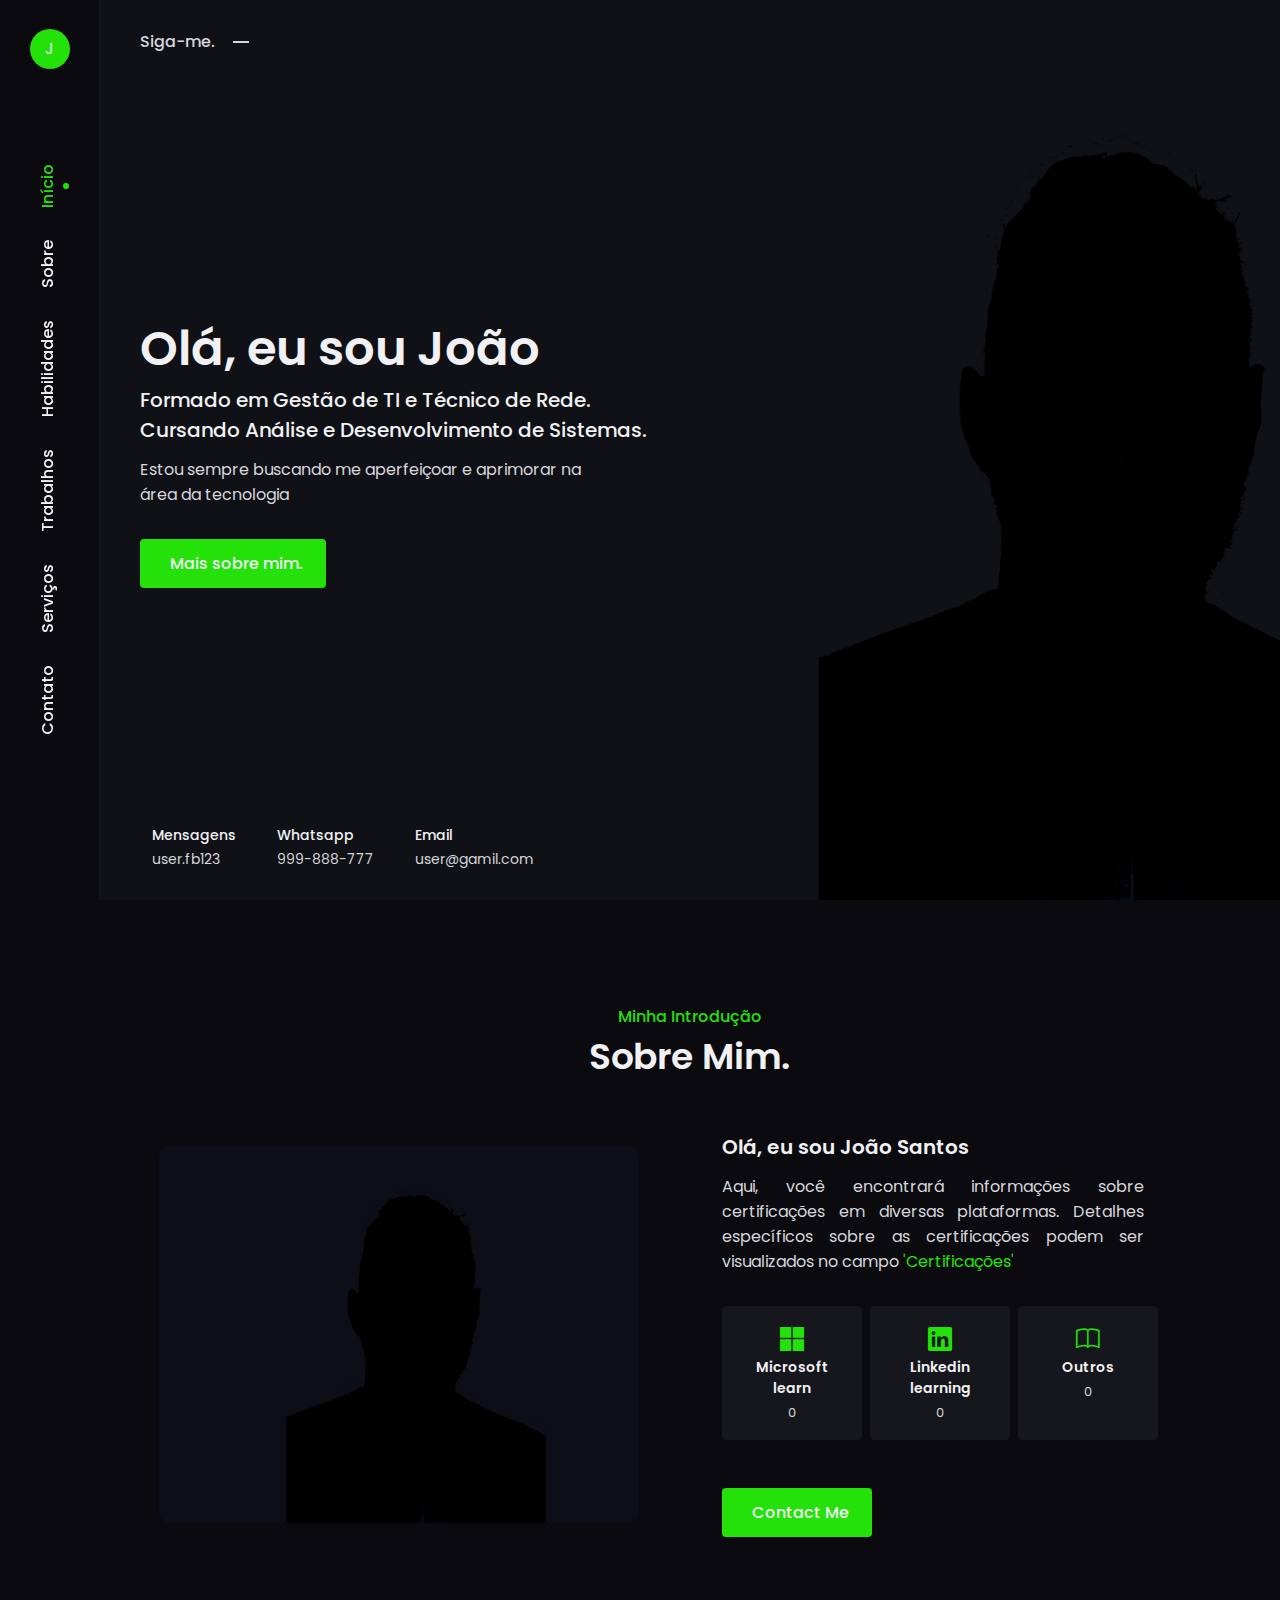
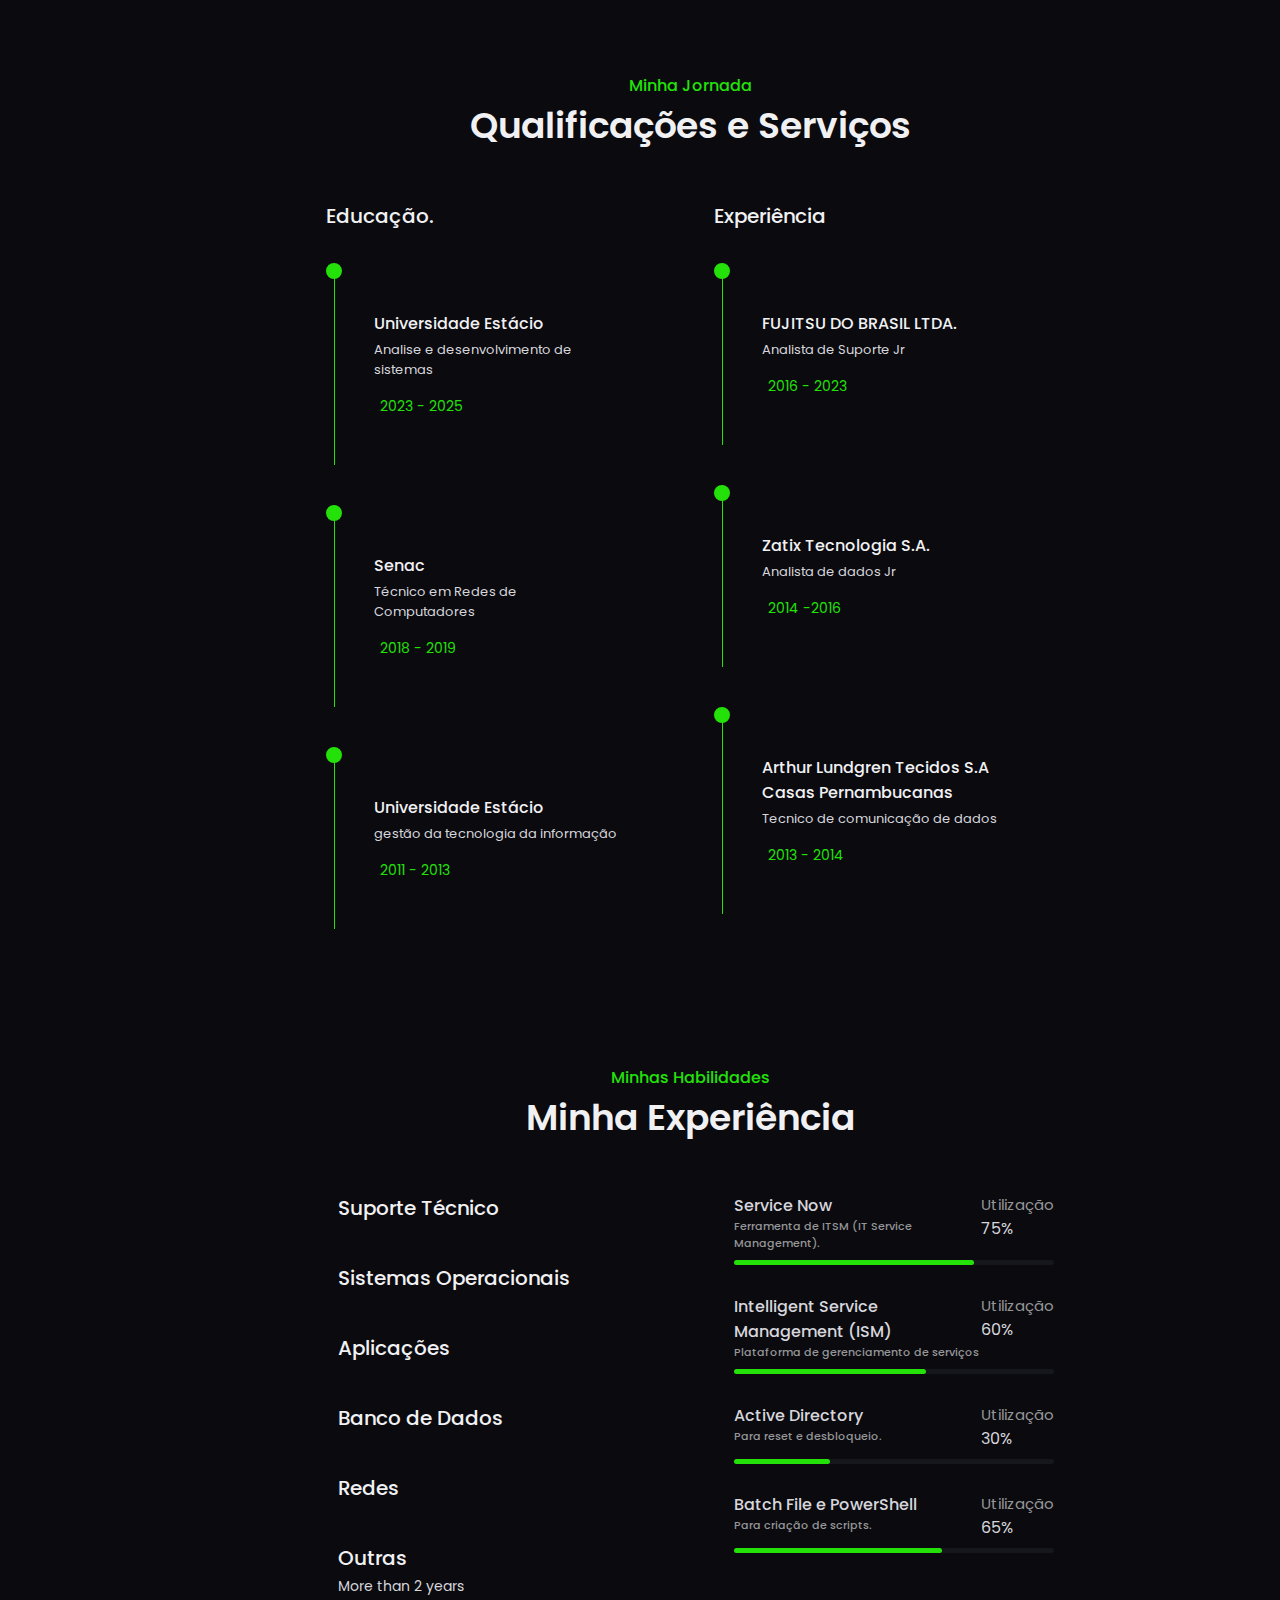
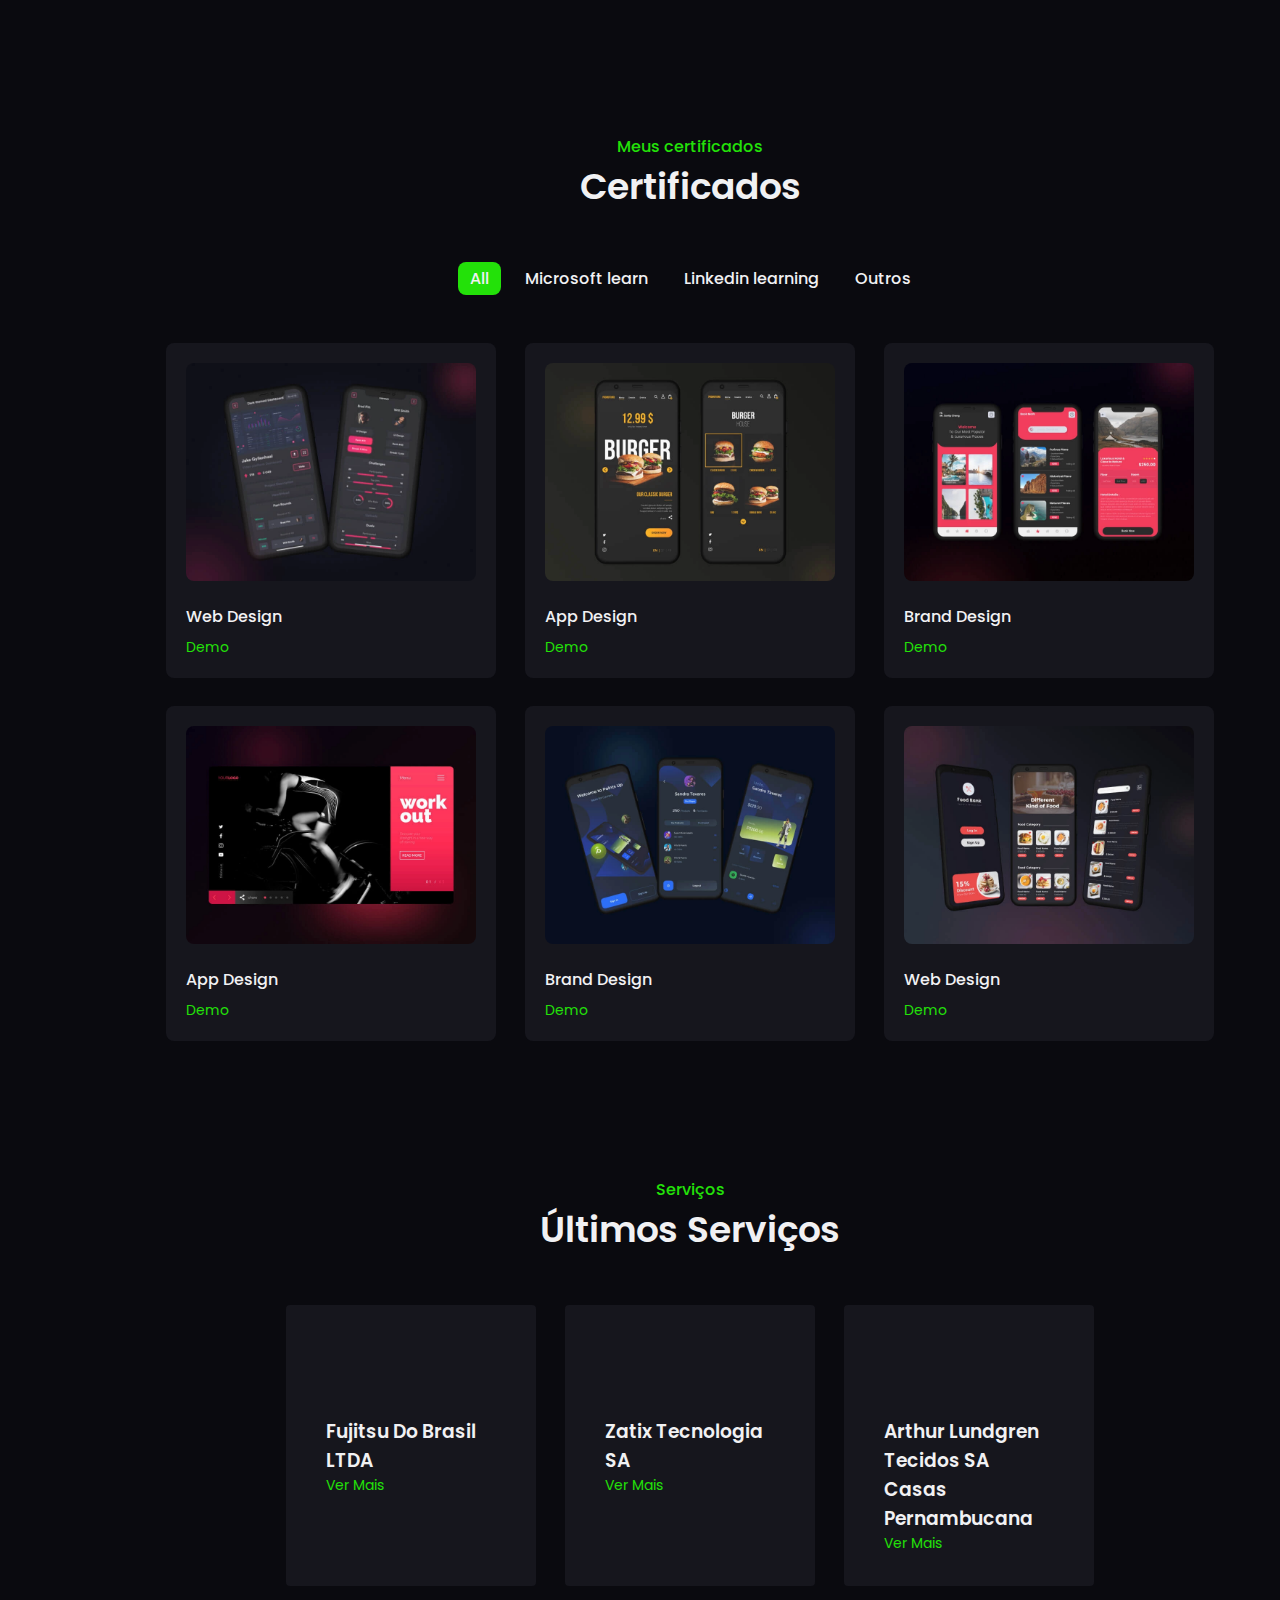
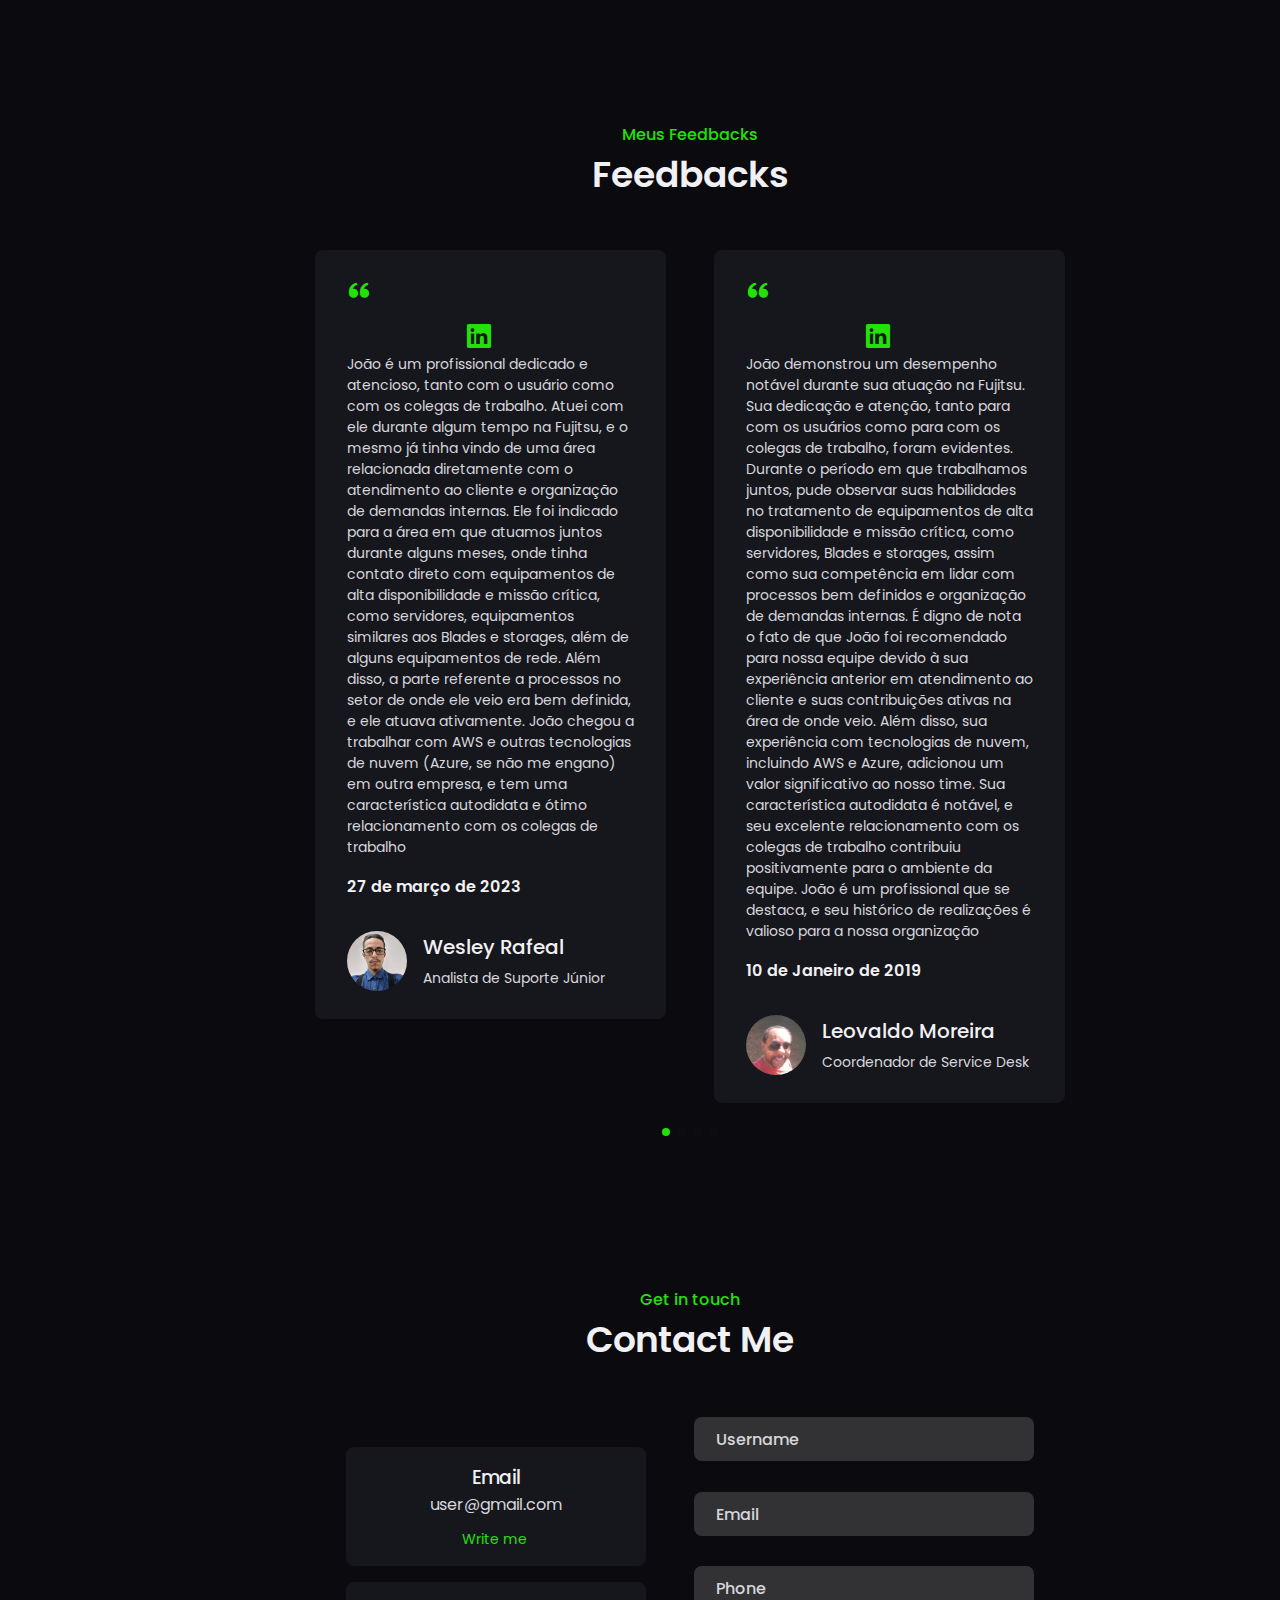
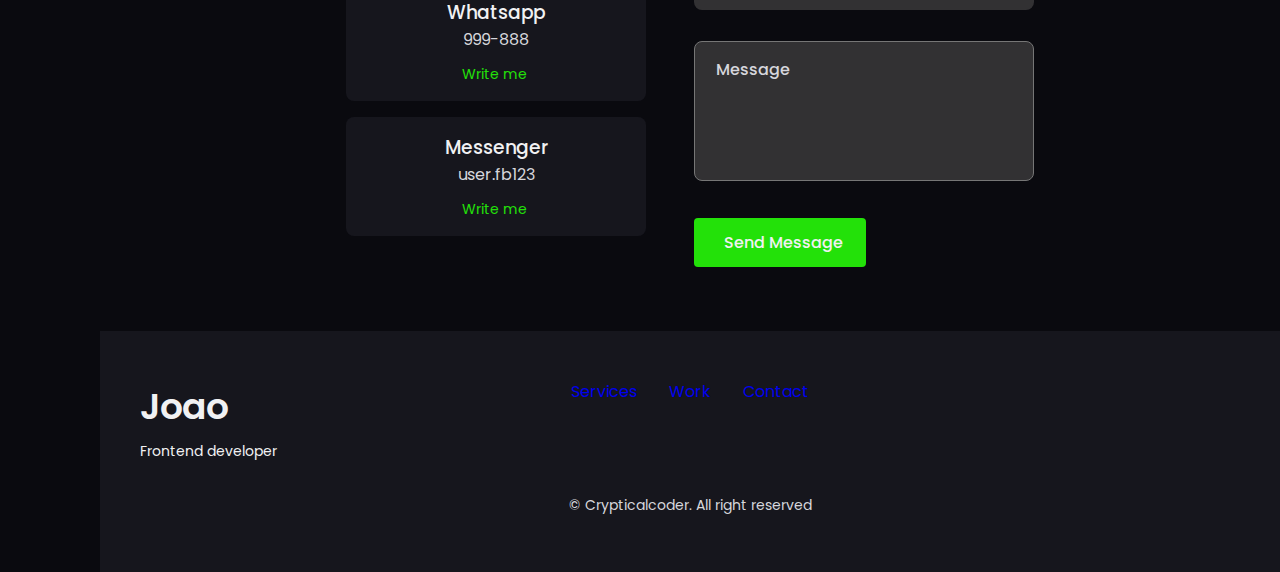
<file: Portifolio/index.html>
<!DOCTYPE html>
<html lang="pt-br">

<head>
    <meta charset="UTF-8">
    <meta http-equiv="X-UA-Compatible" content="IE=edge">
    <meta name="viewport" content="width=device-width, initial-scale=1.0">

    <!--GOOGLE FONTS-->
    <link rel="preconnect" href="https://fonts.googleapis.com">
    <link rel="preconnect" href="https://fonts.gstatic.com" crossorigin>
    <link
        href="https://fonts.googleapis.com/css2?family=Poppins:ital,wght@0,100;0,200;0,300;0,400;0,500;0,600;0,700;0,800;0,900;1,100;1,200;1,300;1,400;1,500;1,600;1,700;1,800;1,900&display=swap"
        rel="stylesheet">
    <!--GOOGLE FONTS-->

     <!--BOOTSTRAP ICONS-->
     <link rel="stylesheet" href="https://cdn.jsdelivr.net/npm/bootstrap-icons@1.11.3/font/bootstrap-icons.min.css">
     <!--BOOTSTRAP ICONS-->

    <!--========== UNICONS ==========-->
    <link rel="stylesheet" href="https://unicons.iconscout.com/release/v4.0.0/css/line.css">

    <!--========== BOXICONS ==========-->
    <link href='https://unpkg.com/boxicons@2.1.1/css/boxicons.min.css' rel='stylesheet'>

    <!--========== SWIPER CSS ==========-->
    <link rel="stylesheet" href="assets/css/swiper-bundle.min.css">

    <!--========== MAIN CSS ==========-->
    <link rel="stylesheet" href="assets/css/style.css">

    <title>Responsive portfolio website - Crypticalcoder</title>
</head>

<body>
    <!--========== SIDEBAR ==========-->
    <div class="nav__toggle" id="nav-toggle">
        <i class="uil uil-bars"></i>
    </div>
    <aside class="sidebar" id="sidebar">
        <nav class="nav">
            <div class="nav__logo">
                <a href="index.html" class="nav__logo-text">J</a>
            </div>
    
            <div class="nav__menu">
                <div class="menu">
                    <ul class="nav__list">
                        <li class="nav__item">
                            <a href="#home" class="nav__link active-link">Início</a>
                        </li>
                        <li class="nav__item">
                            <a href="#about" class="nav__link">Sobre</a>
                        </li>
                        <li class="nav__item">
                            <a href="#skills" class="nav__link">Habilidades</a>
                        </li>
                        <li class="nav__item">
                            <a href="#work" class="nav__link">Trabalhos</a>
                        </li>
                        <li class="nav__item">
                            <a href="#services" class="nav__link">Serviços</a>
                        </li>
                        <li class="nav__item">
                            <a href="#contact" class="nav__link">Contato</a>
                        </li>
                    </ul>
                </div>
            </div>
    
            <div class="btn__share">
                <i class="uil uil-share-alt social__shared"></i>
            </div>

            <div class="nav__close" id="nav-close">
                <i class="uil uil-times"></i>
            </div>
        </nav>
    </aside>    
    <!--========== MAIN ==========-->
    <main class="main">
        <!--===== Home =====-->
        <section class="home" id="home">
            <div class="home__container container grid">
                <div class="home__social">
                    <span class="home__social-follow">Siga-me.</span>
                    <div class="home__social-links">
                        <a href="https://www.facebook.com/joaocarlosrh23/?locale=pt_BR" target="_blank" class="home__social-link">
                            <i class="uil uil-facebook-f"></i>
                        </a>
                        <a href="https://www.instagram.com/joaossantos_official/" target="_blank" class="home__social-link">
                            <i class="uil uil-instagram"></i>
                        </a>
                        <a href="https://twitter.com/XJoaoSantosX" target="_blank" class="home__social-link">
                            <i class="uil uil-twitter"></i>
                        </a>
                    </div>
                </div>

                <img src="assets/img/home-img-Test1.png" alt="" class="home__img">

                <div class="home__data">
                    <h1 class="home__title">Olá, eu sou João</h1>
                    <h3 class="home__subtitle"> Formado em Gestão de TI e Técnico de Rede. <p>Cursando Análise e Desenvolvimento de Sistemas.</p></h3>
                    <p class="home__description">Estou sempre buscando me aperfeiçoar e aprimorar na área da tecnologia</p>
                    <a href="#about" class="button"><i class="uil uil-user button__icon"></i>
                    Mais sobre mim.
                    </a>
                </div>

                <div class="my__info">
                    <div class="info__item">
                        <i class="uil uil-facebook-messenger info__icon"></i>

                        <div>
                            <h3 class="info__title">Mensagens</h3>
                            <span class="info__subtitle">user.fb123</span>
                        </div>
                    </div>

                    <div class="info__item">
                        <i class="uil uil-whatsapp info__icon"></i>

                        <div>
                            <h3 class="info__title">Whatsapp</h3>
                            <span class="info__subtitle">999-888-777</span>
                        </div>
                    </div>

                    <div class="info__item">
                        <i class="uil uil-envelope-edit info__icon"></i>

                        <div>
                            <h3 class="info__title">Email</h3>
                            <span class="info__subtitle">user@gamil.com</span>
                        </div>
                    </div>


                </div>
            </div>
        </section>
        <!--===== About =====-->
        <section class="about section" id="about">
            <h2 data-heading="Minha Introdução" class="section__title">Sobre Mim.</h2>

            <div class="about__container container grid">
                <img src="assets/img/about-img-test1.png" alt="" class="about__img">

                <div class="about__data">
                    <h3 class="about__heading">Olá, eu sou João Santos</h3>
                    <p class="about__description">Aqui, você encontrará informações sobre certificações em diversas plataformas. Detalhes específicos sobre as certificações podem ser visualizados no campo <span class="about__subcategoria">'Certificações'</span></p>

                    <div class="about__info grid">
                        <div class="about__box">
                            <i class="bi bi-microsoft about__icon"></i>
                            <h3 class="about__title">Microsoft learn</h3>
                            <span class="about__subtitle">0</span>
                        </div>

                        <div class="about__box">
                                <i class="bi bi-linkedin about__icon"></i>
                                <h3 class="about__title">Linkedin learning</h3>
                                <span class="about__subtitle"> 0 </span>
                            </div>

                            <div class="about__box">
                                    <i class="bi bi-book about__icon"></i>
                                    <h3 class="about__title">Outros</h3>
                                    <span class="about__subtitle">0</span>
                                </div>
                    </div>
                    <a href="#contact" class="button"><i class="uil uil-navigator button__icon"></i>
                    Contact Me
                    </a>
                </div>
            </div>
        </section>
        <!--===== Qualification =====-->
        <section class="qualification section">
            <h2 data-heading="Minha Jornada" class="section__title">Qualificações e Serviços</h2>

            <div class="qualification__container container grid">

                <div class="education">
                    <h3 class="qualification__title">
                       <i class="uil uil-graduation-cap"></i> Educação.
                    </h3>

                    <div class="timeline">
                        <div class="timeline__item">
                            <div class="circle__dot"></div>
                            <h3 class="timeline__title">Universidade Estácio</h3>
                            <p class="timeline__text">Analise e desenvolvimento de sistemas</p>
                            <span class="timeline__date"><i class="uil uil-calendar-alt"></i>
                                2023 - 2025
                            </span>
                        </div>

                        <div class="timeline__item">
                            <div class="circle__dot"></div>
                            <h3 class="timeline__title">Senac</h3>
                            <p class="timeline__text">Técnico em Redes de Computadores</p>
                            <span class="timeline__date"><i class="uil uil-calendar-alt"></i>
                                2018 - 2019
                            </span>
                        </div>

                        <div class="timeline__item">
                            <div class="circle__dot"></div>
                            <h3 class="timeline__title">Universidade Estácio</h3>
                            <p class="timeline__text">gestão da tecnologia da informação</p>
                            <span class="timeline__date"><i class="uil uil-calendar-alt"></i>
                                2011 - 2013
                            </span>
                        </div>       
                    </div>
                </div>

                <div class="experience">
                    <h3 class="qualification__title">
                        <i class="uil uil-suitcase"></i> Experiência
                    </h3>

                    <div class="timeline">
                        <div class="timeline__item">
                            <div class="circle__dot"></div>
                            <h3 class="timeline__title">FUJITSU DO BRASIL LTDA.</h3>
                            <p class="timeline__text">Analista de Suporte Jr</p>
                            <span class="timeline__date"><i class="uil uil-calendar-alt"></i>
                                2016 - 2023
                            </span>
                        </div>

                        <div class="timeline__item">
                            <div class="circle__dot"></div>
                            <h3 class="timeline__title">Zatix Tecnologia S.A.</h3>
                            <p class="timeline__text">Analista de dados Jr</p>
                            <span class="timeline__date"><i class="uil uil-calendar-alt"></i>
                                2014 -2016
                            </span>
                        </div>

                        <div class="timeline__item">
                            <div class="circle__dot"></div>
                            <h3 class="timeline__title">Arthur Lundgren Tecidos S.A Casas Pernambucanas</h3>
                            <p class="timeline__text">Tecnico de comunicação de dados</p>
                            <span class="timeline__date"><i class="uil uil-calendar-alt"></i>
                                2013 - 2014
                            </span>
                        </div> 
                    </div>
                </div>
            </div>
        </section>
        <!--===== Skills =====-->
        <section class="skills section" id="skills">
            <h2 data-heading="Minhas Habilidades" class="section__title">Minha Experiência</h2>

            <div class="skills__container container grid">
                <div class="skills__tabs">
                    <div class="skills__header skills__active" data-target="#suportetecnico">
                        <i class="uil uil-brackets-curly skills__icon"></i>

                        <div>
                            <h1 class="skills__title">Suporte Técnico</h1>
                            <span class="skills__subtitle"> </span>

                        </div>

                        <i class="uil uil-angle-down skills__arrow"></i>
                    </div>

                    <div class="skills__header" data-target="#sistemasoperacionais">
                        <i class="uil uil-swatchbook skills__icon"></i>

                        <div>
                            <h1 class="skills__title">Sistemas Operacionais</h1>
                            <span class="skills__subtitle"> </span>

                        </div>

                        <i class="uil uil-angle-down skills__arrow"></i>
                    </div>

                    <div class="skills__header" data-target="#aplicacaos">
                        <i class="uil uil-server-network skills__icon"></i>

                        <div>
                            <h1 class="skills__title">Aplicações</h1>
                            <span class="skills__subtitle"> </span>

                        </div>

                        <i class="uil uil-angle-down skills__arrow"></i>
                    </div>

                    <div class="skills__header" data-target="#bancodedados">
                        <i class="uil uil-server-network skills__icon"></i>

                        <div>
                            <h1 class="skills__title">Banco de Dados</h1>
                            <span class="skills__subtitle"> </span>

                        </div>

                        <i class="uil uil-angle-down skills__arrow"></i>
                    </div>

                    <div class="skills__header" data-target="#redes">
                        <i class="uil uil-server-network skills__icon"></i>

                        <div>
                            <h1 class="skills__title">Redes</h1>
                            <span class="skills__subtitle"> </span>

                        </div>

                        <i class="uil uil-angle-down skills__arrow"></i>
                    </div>

                    <div class="skills__header" data-target="#outras">
                        <i class="uil uil-server-network skills__icon"></i>

                        <div>
                            <h1 class="skills__title">Outras</h1>
                            <span class="skills__subtitle">More than 2 years</span>

                        </div>

                        <i class="uil uil-angle-down skills__arrow"></i>
                    </div>
                </div>

                <div class="skills__content">
                    <div class="skills__group skills__active" data-content id="suportetecnico">
                        <div class="skills__list grid">
                            <div class="skills__data">
                              <div class="skills__titles">
                                <div class="skills__name">Service Now <p class="skills__subcategoria">Ferramenta de ITSM (IT Service Management).</p></div>
                                <span class="skills__number"><p class="skills__utilização">Utilização</p> 75%</span>
                              </div>

                              <div class="skills__bar">
                                <span class="skills__percentage" style="width:75%;"></span>
                              </div>
                            </div>

                            <div class="skills__data">
                                <div class="skills__titles">
                                  <div class="skills__name">Intelligent Service Management (ISM)<p class="skills__subcategoria"> Plataforma de gerenciamento de serviços</p></div>
                                  <span class="skills__number"><p class="skills__utilização">Utilização</p> 60%</span>
                                </div>
  
                                <div class="skills__bar">
                                  <span class="skills__percentage" style="width: 60%;"></span>
                                </div>
                              </div>

                              <div class="skills__data">
                                <div class="skills__titles">
                                  <div class="skills__name">Active Directory <p class="skills__subcategoria">Para reset e desbloqueio.</p></div>
                                  <span class="skills__number"><p class="skills__utilização">Utilização</p> 30%</span>
                                </div>
  
                                <div class="skills__bar">
                                  <span class="skills__percentage" style="width: 30%;"></span>
                                </div>
                              </div>

                              <div class="skills__data">
                                <div class="skills__titles">
                                  <div class="skills__name">Batch File e PowerShell <p class="skills__subcategoria">Para criação de scripts.</p></div>
                                  <span class="skills__number"><p class="skills__utilização">Utilização</p>65%</span>
                                </div>
  
                                <div class="skills__bar">
                                  <span class="skills__percentage" style="width: 65%;"></span>
                                </div>
                              </div>


                        </div>
                    </div>

                    <div class="skills__group" data-content id="sistemasoperacionais">
                        <div class="skills__list grid">
                            <div class="skills__data">
                              <div class="skills__titles">
                                <div class="skills__name">Microsoft Windows <p class="skills__subcategoria">7, 10, 11</p></div>
                                <span class="skills__number"><p class="skills__utilização">Utilização</p> 90%</span>
                              </div>

                              <div class="skills__bar">
                                <span class="skills__percentage" style="width: 90%;"></span>
                              </div>
                            </div>

                            <div class="skills__data">
                                <div class="skills__titles">
                                  <div class="skills__name">Linux <p class="skills__subcategoria">Linux Mint, Linux Ubuntu </p></div>
                                  <span class="skills__number"><p class="skills__utilização">Utilização</p>30%</span>
                                </div>
  
                                <div class="skills__bar">
                                  <span class="skills__percentage" style="width: 30%;"></span>
                                </div>
                              </div>

                              <div class="skills__data">
                                <div class="skills__titles">
                                  <div class="skills__name">Macbook <p class="skills__subcategoria">macOS Sonoma </p> </div>
                                  <span class="skills__number"><p class="skills__utilização">Utilização</p>10%</span>
                                </div>
  
                                <div class="skills__bar">
                                  <span class="skills__percentage" style="width: 10%;"></span>
                                </div>
                              </div>

                        </div>
                    </div>

                    <div class="skills__group" data-content id="aplicacaos">
                        <div class="skills__list grid">
                            <div class="skills__data">
                              <div class="skills__titles">
                                <div class="skills__name">Active Directory</div>
                                <span class="skills__number"><p class="skills__utilização">Utilização</p>90%</span>
                              </div>

                              <div class="skills__bar">
                                <span class="skills__percentage" style="width: 90%;"></span>
                              </div>
                            </div>

                            <div class="skills__data">
                                <div class="skills__titles">
                                  <div class="skills__name">Windows Server 2016 R2</div>
                                  <span class="skills__number"><p class="skills__utilização">Utilização</p>40%</span>
                                </div>
  
                                <div class="skills__bar">
                                  <span class="skills__percentage" style="width: 40%;"></span>
                                </div>
                              </div>

                              <div class="skills__data">
                                <div class="skills__titles">
                                  <div class="skills__name">Microsoft Office 2016</div>
                                  <span class="skills__number"><p class="skills__utilização">Utilização</p>90%</span>
                                </div>
  
                                <div class="skills__bar">
                                  <span class="skills__percentage" style="width: 90%;"></span>
                                </div>
                              </div>

                              <div class="skills__data">
                                <div class="skills__titles">
                                  <div class="skills__name">Office 365</div>
                                  <span class="skills__number"><p class="skills__utilização">Utilização</p>85%</span>
                                </div>
  
                                <div class="skills__bar">
                                  <span class="skills__percentage" style="width: 85%;"></span>
                                </div>
                              </div>

                              <div class="skills__data">
                                <div class="skills__titles">
                                  <div class="skills__name">Skype for Business</div>
                                  <span class="skills__number"><p class="skills__utilização">Utilização</p>85%</span>
                                </div>
  
                                <div class="skills__bar">
                                  <span class="skills__percentage" style="width: 85%;"></span>
                                </div>
                              </div>

                              <div class="skills__data">
                                <div class="skills__titles">
                                  <div class="skills__name">One Drive</div>
                                  <span class="skills__number"><p class="skills__utilização">Utilização</p>95%</span>
                                </div>
  
                                <div class="skills__bar">
                                  <span class="skills__percentage" style="width: 95%;"></span>
                                </div>
                              </div>

                              <div class="skills__data">
                                <div class="skills__titles">
                                  <div class="skills__name">Microsoft Power BI</div>
                                  <span class="skills__number"><p class="skills__utilização">Utilização</p>35%</span>
                                </div>
  
                                <div class="skills__bar">
                                  <span class="skills__percentage" style="width: 35%;"></span>
                                </div>
                              </div>

                              <div class="skills__data">
                                <div class="skills__titles">
                                  <div class="skills__name">SAS - Statistical Analysis System</div>
                                  <span class="skills__number"><p class="skills__utilização">Utilização</p>65%</span>
                                </div>
  
                                <div class="skills__bar">
                                  <span class="skills__percentage" style="width: 65%;"></span>
                                </div>
                              </div>

                              <div class="skills__data">
                                <div class="skills__titles">
                                  <div class="skills__name">AutoCad</div>
                                  <span class="skills__number"><p class="skills__utilização">Utilização</p>25%</span>
                                </div>
  
                                <div class="skills__bar">
                                  <span class="skills__percentage" style="width: 25%;"></span>
                                </div>
                              </div>

                              <div class="skills__data">
                                <div class="skills__titles">
                                  <div class="skills__name">AutoDesk</div>
                                  <span class="skills__number"><p class="skills__utilização">Utilização</p>55%</span>
                                </div>
  
                                <div class="skills__bar">
                                  <span class="skills__percentage" style="width: 55%;"></span>
                                </div>
                              </div>

                        </div>
                    </div>

                    <div class="skills__group" data-content id="bancodedados">
                        <div class="skills__list grid">
                            <div class="skills__data">
                              <div class="skills__titles">
                                <div class="skills__name">Oracle <p class="skills__subcategoria"> </p></div>
                                <span class="skills__number"><p class="skills__utilização">Utilização</p>75%</span>
                              </div>

                              <div class="skills__bar">
                                <span class="skills__percentage" style="width: 75%;"></span>
                              </div>
                            </div>

                            <div class="skills__data">
                                <div class="skills__titles">
                                  <div class="skills__name">MySQL <p class="skills__subcategoria">  </p></div>
                                  <span class="skills__number"><p class="skills__utilização">Utilização</p>40%</span>
                                </div>
  
                                <div class="skills__bar">
                                  <span class="skills__percentage" style="width: 40%;"></span>
                                </div>
                              </div>

                              <div class="skills__data">
                                <div class="skills__titles">
                                  <div class="skills__name">Mongodb <p class="skills__subcategoria">  </p> </div>
                                  <span class="skills__number"><p class="skills__utilização">Utilização</p>20%</span>
                                </div>
  
                                <div class="skills__bar">
                                  <span class="skills__percentage" style="width: 20%;"></span>
                                </div>
                              </div>

                        </div>
                    </div>

                    <div class="skills__group" data-content id="redes">
                        <div class="skills__list grid">
                            <div class="skills__data">
                              <div class="skills__titles">
                                <div class="skills__name"> TCP/IP <p class="skills__subcategoria"> </p></div>
                                <span class="skills__number"><p class="skills__utilização">Utilização</p>15%</span>
                              </div>

                              <div class="skills__bar">
                                <span class="skills__percentage" style="width: 15%;"></span>
                              </div>
                            </div>

                            <div class="skills__data">
                                <div class="skills__titles">
                                  <div class="skills__name"> Wireless <p class="skills__subcategoria">  </p></div>
                                  <span class="skills__number"><p class="skills__utilização">Utilização</p>50%</span>
                                </div>
  
                                <div class="skills__bar">
                                  <span class="skills__percentage" style="width: 50%;"></span>
                                </div>
                              </div>

                              <div class="skills__data">
                                <div class="skills__titles">
                                  <div class="skills__name"> LAN <p class="skills__subcategoria">  </p> </div>
                                  <span class="skills__number"><p class="skills__utilização">Utilização</p>70%</span>
                                </div>
  
                                <div class="skills__bar">
                                  <span class="skills__percentage" style="width: 70%;"></span>
                                </div>
                              </div>

                              <div class="skills__data">
                                <div class="skills__titles">
                                  <div class="skills__name"> WAN <p class="skills__subcategoria">  </p> </div>
                                  <span class="skills__number"><p class="skills__utilização">Utilização</p>30%</span>
                                </div>
  
                                <div class="skills__bar">
                                  <span class="skills__percentage" style="width: 30%;"></span>
                                </div>
                              </div>

                              <div class="skills__data">
                                <div class="skills__titles">
                                  <div class="skills__name"> IPsec <p class="skills__subcategoria">  </p> </div>
                                  <span class="skills__number"><p class="skills__utilização">Utilização</p>30%</span>
                                </div>
  
                                <div class="skills__bar">
                                  <span class="skills__percentage" style="width: 30%;"></span>
                                </div>
                              </div>

                              <div class="skills__data">
                                <div class="skills__titles">
                                  <div class="skills__name"> Roteamento estático <p class="skills__subcategoria">  </p> </div>
                                  <span class="skills__number"><p class="skills__utilização">Utilização</p>30%</span>
                                </div>
  
                                <div class="skills__bar">
                                  <span class="skills__percentage" style="width: 30%;"></span>
                                </div>
                              </div>

                              <div class="skills__data">
                                <div class="skills__titles">
                                  <div class="skills__name"> Roteamento dinâmico <p class="skills__subcategoria">  </p> </div>
                                  <span class="skills__number"><p class="skills__utilização">Utilização</p>30%</span>
                                </div>
  
                                <div class="skills__bar">
                                  <span class="skills__percentage" style="width: 30%;"></span>
                                </div>
                              </div>

                              <div class="skills__data">
                                <div class="skills__titles">
                                  <div class="skills__name"> Firewalls <p class="skills__subcategoria">  </p> </div>
                                  <span class="skills__number"><p class="skills__utilização">Utilização</p>30%</span>
                                </div>
  
                                <div class="skills__bar">
                                  <span class="skills__percentage" style="width: 30%;"></span>
                                </div>
                              </div>

                              <div class="skills__data">
                                <div class="skills__titles">
                                  <div class="skills__name"> Roteadores <p class="skills__subcategoria">  </p> </div>
                                  <span class="skills__number"><p class="skills__utilização">Utilização</p>30%</span>
                                </div>
  
                                <div class="skills__bar">
                                  <span class="skills__percentage" style="width: 30%;"></span>
                                </div>
                              </div>

                              <div class="skills__data">
                                <div class="skills__titles">
                                  <div class="skills__name"> Switchs <p class="skills__subcategoria">  </p> </div>
                                  <span class="skills__number"><p class="skills__utilização">Utilização</p>30%</span>
                                </div>
  
                                <div class="skills__bar">
                                  <span class="skills__percentage" style="width: 30%;"></span>
                                </div>
                              </div>

                        </div>
                    </div>

                    <div class="skills__group" data-content id="outras">
                        <div class="skills__list grid">
                            <div class="skills__data">
                              <div class="skills__titles">
                                <div class="skills__name">Lotus Notes <p class="skills__subcategoria"> </p></div>
                                <span class="skills__number"><p class="skills__utilização">Utilização</p>15%</span>
                              </div>

                              <div class="skills__bar">
                                <span class="skills__percentage" style="width: 15%;"></span>
                              </div>
                            </div>

                            <div class="skills__data">
                                <div class="skills__titles">
                                  <div class="skills__name">ERP SAP <p class="skills__subcategoria">  </p></div>
                                  <span class="skills__number"><p class="skills__utilização">Utilização</p>50%</span>
                                </div>
  
                                <div class="skills__bar">
                                  <span class="skills__percentage" style="width: 50%;"></span>
                                </div>
                              </div>

                              <div class="skills__data">
                                <div class="skills__titles">
                                  <div class="skills__name">Virtualização de Servidores <p class="skills__subcategoria">  </p> </div>
                                  <span class="skills__number"><p class="skills__utilização">Utilização</p>70%</span>
                                </div>
  
                                <div class="skills__bar">
                                  <span class="skills__percentage" style="width: 70%;"></span>
                                </div>
                              </div>

                              <div class="skills__data">
                                <div class="skills__titles">
                                  <div class="skills__name">Aplicativos Citrix <p class="skills__subcategoria">  </p> </div>
                                  <span class="skills__number"><p class="skills__utilização">Utilização</p>30%</span>
                                </div>
  
                                <div class="skills__bar">
                                  <span class="skills__percentage" style="width: 30%;"></span>
                                </div>
                              </div>

                        </div>
                    </div>

                    
                </div>
            </div>
        </section>
        <!--===== Work =====-->
        <section class="work section" id="work">
            <h2 data-heading="Meus certificados" class="section__title">Certificados</h2>

            <div class="work__filters">
                <span class="work__item active-work" data-filter="all">All</span>
                <span class="work__item"data-filter=".web">Microsoft learn</span>
                <span class="work__item"data-filter=".app">Linkedin learning</span>
                <span class="work__item"data-filter=".design">Outros</span>
            </div>

            <div class="work__container container grid">
                <div class="work__card mix web">
                    <img src="assets/img/work-1.webp" alt="" class="work__img">
                    <h3 class="work__title">Web Design</h3>
                    <span class="work__button">Demo
                        <i class="uil uil-arrow-right work__button-icon"></i>
                    </span>
                    <div class="portfolio__item-details">
                        <h3 class="details__title">The services provide for design</h3>
                        <p class="details__description">Lorem, ipsum dolor sit amet consectetur adipisicing elit. Incidunt, voluptas. Quos beatae dolores commodi maxime optio distinctio? Excepturi doloribus, corporis deleniti, voluptatum quasi, quos tempore architecto id amet fuga atque.</p>
                        <ul class="details__info">
                            <li>Created - <span>4 dec 2020</span> </li>
                            <li>Technologies - <span>html css</span></li>
                            <li>Role - <span>frontend</span></li>
                            <li>View - <span><a href="#">www.domain.com</a></span></li>
                        </ul>
                    </div>
                </div>

                <div class="work__card mix app">
                    <img src="assets/img/work-2.webp" alt="" class="work__img">
                    <h3 class="work__title">App Design</h3>
                    <span class="work__button">Demo
                        <i class="uil uil-arrow-right work__button-icon"></i>
                    </span>
                    <div class="portfolio__item-details">
                        <h3 class="details__title">Mobile app landing design & app maintain</h3>
                        <p class="details__description">Lorem, ipsum dolor sit amet consectetur adipisicing elit. Incidunt, voluptas. Quos beatae dolores commodi maxime optio distinctio? Excepturi doloribus, corporis deleniti, voluptatum quasi, quos tempore architecto id amet fuga atque.</p>
                        <ul class="details__info">
                            <li>Created - <span>4 dec 2020</span> </li>
                            <li>Technologies - <span>html css</span></li>
                            <li>Role - <span>frontend</span></li>
                            <li>View - <span><a href="#">www.domain.com</a></span></li>
                        </ul>
                    </div>
                </div>

                <div class="work__card mix design">
                    <img src="assets/img/work-3.webp" alt="" class="work__img">
                    <h3 class="work__title">Brand Design</h3>
                    <span class="work__button">Demo
                        <i class="uil uil-arrow-right work__button-icon"></i>
                    </span>
                    <div class="portfolio__item-details">
                        <h3 class="details__title">Logo design creativity & Application</h3>
                        <p class="details__description">Lorem, ipsum dolor sit amet consectetur adipisicing elit. Incidunt, voluptas. Quos beatae dolores commodi maxime optio distinctio? Excepturi doloribus, corporis deleniti, voluptatum quasi, quos tempore architecto id amet fuga atque.</p>
                        <ul class="details__info">
                            <li>Created - <span>4 dec 2020</span> </li>
                            <li>Technologies - <span>html css</span></li>
                            <li>Role - <span>frontend</span></li>
                            <li>View - <span><a href="#">www.domain.com</a></span></li>
                        </ul>
                    </div>
                </div>

                <div class="work__card mix app">
                    <img src="assets/img/work-4.webp" alt="" class="work__img">
                    <h3 class="work__title">App Design</h3>
                    <span class="work__button">Demo
                        <i class="uil uil-arrow-right work__button-icon"></i>
                    </span>
                    <div class="portfolio__item-details">
                        <h3 class="details__title">Mobile app landing design & Services</h3>
                        <p class="details__description">Lorem, ipsum dolor sit amet consectetur adipisicing elit. Incidunt, voluptas. Quos beatae dolores commodi maxime optio distinctio? Excepturi doloribus, corporis deleniti, voluptatum quasi, quos tempore architecto id amet fuga atque.</p>
                        <ul class="details__info">
                            <li>Created - <span>4 dec 2020</span> </li>
                            <li>Technologies - <span>html css</span></li>
                            <li>Role - <span>frontend</span></li>
                            <li>View - <span><a href="#">www.domain.com</a></span></li>
                        </ul>
                    </div>
                </div>

                <div class="work__card mix web">
                    <img src="assets/img/work-5.webp" alt="" class="work__img">
                    <h3 class="work__title">Brand Design</h3>
                    <span class="work__button">Demo
                        <i class="uil uil-arrow-right work__button-icon"></i>
                    </span>
                    <div class="portfolio__item-details">
                        <h3 class="details__title">Design for tecnology & services</h3>
                        <p class="details__description">Lorem, ipsum dolor sit amet consectetur adipisicing elit. Incidunt, voluptas. Quos beatae dolores commodi maxime optio distinctio? Excepturi doloribus, corporis deleniti, voluptatum quasi, quos tempore architecto id amet fuga atque.</p>
                        <ul class="details__info">
                            <li>Created - <span>4 dec 2020</span> </li>
                            <li>Technologies - <span>html css</span></li>
                            <li>Role - <span>frontend</span></li>
                            <li>View - <span><a href="#">www.domain.com</a></span></li>
                        </ul>
                    </div>
                </div>

                <div class="work__card mix design">
                    <img src="assets/img/work-6.webp" alt="" class="work__img">
                    <h3 class="work__title">Web Design</h3>
                    <span class="work__button">Demo
                        <i class="uil uil-arrow-right work__button-icon"></i>
                    </span>
                    <div class="portfolio__item-details">
                        <h3 class="details__title">App for tecnology & services</h3>
                        <p class="details__description">Lorem, ipsum dolor sit amet consectetur adipisicing elit. Incidunt, voluptas. Quos beatae dolores commodi maxime optio distinctio? Excepturi doloribus, corporis deleniti, voluptatum quasi, quos tempore architecto id amet fuga atque.</p>
                        <ul class="details__info">
                            <li>Created - <span>4 dec 2020</span> </li>
                            <li>Technologies - <span>html css</span></li>
                            <li>Role - <span>frontend</span></li>
                            <li>View - <span><a href="#">www.domain.com</a></span></li>
                        </ul>
                    </div>
                </div>
            </div>
        </section>
        <!-- Portfolio Popup -->
        <div class="portfolio__popup">
            <div class="portfolio__popup-inner">
                <div class="portfolio__popup-content grid">
                    <span class="portfolio__popup-close"><i class="uil uil-times"></i></span>
                    <div class="pp__thumbnail">
                        <img src="assets/img/work-2.webp" alt="" class="portfolio__popup-img">
                    </div>
                    <div class="portfolio__popup-info">
                        <div class="portfolio__popup-subtitle">Featured - <span>Design</span></div>
                        <div class="portfolio__popup-body">
                        <h3 class="details__title">The services provide for design</h3>
                        <p class="details__description">Lorem, ipsum dolor sit amet consectetur adipisicing elit. Incidunt, voluptas. Quos beatae dolores commodi maxime optio distinctio? Excepturi doloribus, corporis deleniti, voluptatum quasi, quos tempore architecto id amet fuga atque.</p>
                        <ul class="details__info">
                            <li>Created - <span>4 dec 2020</span> </li>
                            <li>Technologies - <span>html css</span></li>
                            <li>Role - <span>frontend</span></li>
                            <li>View - <span><a href="#">www.domain.com</a></span></li>
                        </ul>
                        </div>
                    </div>
                </div>
            </div>
        </div>
        <!--===== Services =====-->
        <section class="services section" id="services">
            <h2 data-heading="Serviços" class="section__title">Últimos Serviços</h2>

            <div class="services__container container grid">
                <div class="services__content">
                    <div>
                        <i class="uil uil-web-grid services__icon"></i>
                        <h3 class="services__title">Fujitsu Do Brasil <br> LTDA</h3>
                    </div>

                    <span class="services__button">
                        Ver Mais <i class="uil uil-arrow-right services__button-icon"></i>
                    </span>

                    <div class="services__modal">
                        <div class="services__modal-content">
                            <i class="uil uil-times services__modal-close"></i>

                            <h3 class="services__modal-title">Analista de Suporte Jr</h3>
                            <p class="services__modal-description">Atuei por 8 ano como Analista de Suporte Jr</p>
                            <li>
                                <a href="https://www.fujitsu.com/br/" class="empresa__link" target="_blank">Fujitsu Do Brasil</a>
                            </li>
                            <ul class="services__modal-services grid">
                                <li class="services__modal-service">
                                    <i class="uil uil-check-circle services__modal-icon"></i>
                                    <p class="services__modal-info">Suporte Geral, Priorizando a Resolução de Incidentes</p>
                                </li>
                                <li class="services__modal-service">
                                    <i class="uil uil-check-circle services__modal-icon"></i>
                                    <p class="services__modal-info">Criação de Relatórios de Produtividade</p>
                                </li>
                                <li class="services__modal-service">
                                    <i class="uil uil-check-circle services__modal-icon"></i>
                                    <p class="services__modal-info">Elaboração de Novos Procedimentos Operacionais para a Base de Conhecimento Local</p>
                                </li>
                                <li class="services__modal-service">
                                    <i class="uil uil-check-circle services__modal-icon"></i>
                                    <p class="services__modal-info">Reset e Desbloqueio no Active Directory</p>
                                </li>
                                <li class="services__modal-service">
                                    <i class="uil uil-check-circle services__modal-icon"></i>
                                    <p class="services__modal-info">Criação de Scripts em Batch File e PowerShell</p>
                                </li>
                                <li class="services__modal-service">
                                    <i class="uil uil-check-circle services__modal-icon"></i>
                                    <p class="services__modal-info">Suporte em Sistemas Operacionais (Microsoft Windows 7, 10, Linux, Macbook)</p>
                                </li>
                                <li class="services__modal-service">
                                    <i class="uil uil-check-circle services__modal-icon"></i>
                                    <p class="services__modal-info">Suporte em Aplicações: Active Directory, Windows Server 2016 R2, Microsoft Office 2016, Office 365, Skype for Business, OneDrive, Microsoft Power BI, SAS - Statistical Analysis System, AutoCAD, AutoDesk</p>
                                </li>
                                <li class="services__modal-service">
                                    <i class="uil uil-check-circle services__modal-icon"></i>
                                    <p class="services__modal-info">Banco de Dados (Oracle), Lotus Notes, ERP SAP, Virtualização de Servidores e Aplicativos Citrix</p>
                                </li>
                                <li class="services__modal-service">
                                    <i class="uil uil-check-circle services__modal-icon"></i>
                                    <p class="services__modal-info">Criação de Procedimentos Técnicos, Mapeamento de Processos e Aplicação de Treinamentos</p>
                                </li>
                                <li class="services__modal-service">
                                    <i class="uil uil-check-circle services__modal-icon"></i>
                                    <p class="services__modal-info">Apoio na Garantia de Qualidade (Q.A.) do processo de atualização de preços do software de vendas e menus digitais</p>
                                </li>
                                <li class="services__modal-service">
                                    <i class="uil uil-check-circle services__modal-icon"></i>
                                    <p class="services__modal-info">Acompanhamento de Atividades e Validação, incluindo Controle de Estoque de Equipamentos de TI</p>
                                </li>
                                <li class="services__modal-service">
                                    <i class="uil uil-check-circle services__modal-icon"></i>
                                    <p class="services__modal-info">Acompanhamento de Atividades e Validação, incluindo Controle de Estoque de Equipamentos de TI</p>
                                </li>
                                <li class="services__modal-service">
                                    <i class="uil uil-check-circle services__modal-icon"></i>
                                    <p class="services__modal-info">Acionamento do Time de Logística para Garantir a Coleta e Entrega dos Ativos dentro do Cronograma Alinhado com as Áreas de Operações e Engenharia</p>
                                </li>
                                <li class="services__modal-service">
                                    <i class="uil uil-check-circle services__modal-icon"></i>
                                    <p class="services__modal-info">Envio de Relatórios Durante Todos os Estágios dos Projetos para Todas as Áreas Envolvidas</p>
                                </li>
                            </ul>
                        </div>
                    </div>
                </div>

                <div class="services__content">
                    <div>
                        <i class="uil uil-web-grid services__icon"></i>
                        <h3 class="services__title">Zatix Tecnologia <br> SA</h3>
                    </div>

                    <span class="services__button">
                        Ver Mais <i class="uil uil-arrow-right services__button-icon"></i>
                    </span>

                    <div class="services__modal">
                        <div class="services__modal-content">
                            <i class="uil uil-times services__modal-close"></i>

                            <h3 class="services__modal-title">Analista de Dados Jr</h3>
                            <p class="services__modal-description">Atuei por 2 ano como Analista de Dados Jr</p>
                            <li>
                                <a href="https://www.omnilink.com.br" class="empresa__link" target="_blank">Zatix Tecnologia</a>
                            </li>
                            <ul class="services__modal-services grid">
                                <li class="services__modal-service">
                                    <i class="uil uil-check-circle services__modal-icon"></i>
                                    <p class="services__modal-info">Criação de Relatórios</p>
                                </li>
                                <li class="services__modal-service">
                                    <i class="uil uil-check-circle services__modal-icon"></i>
                                    <p class="services__modal-info">Extração de Dados</p>
                                </li>
                                <li class="services__modal-service">
                                    <i class="uil uil-check-circle services__modal-icon"></i>
                                    <p class="services__modal-info">Análise de Base junto ao Cliente</p>
                                </li>
                                <li class="services__modal-service">
                                    <i class="uil uil-check-circle services__modal-icon"></i>
                                    <p class="services__modal-info">Agendamento de Reparos</p>
                                </li>
                                <li class="services__modal-service">
                                    <i class="uil uil-check-circle services__modal-icon"></i>
                                    <p class="services__modal-info">Análise de Custo</p>
                                </li>
                                <li class="services__modal-service">
                                    <i class="uil uil-check-circle services__modal-icon"></i>
                                    <p class="services__modal-info">Proposta de Aquisição e Contratação de Serviços</p>
                                </li>
                                <li class="services__modal-service">
                                    <i class="uil uil-check-circle services__modal-icon"></i>
                                    <p class="services__modal-info">Priorização de Atendimento com Base em Dados</p>
                                </li>
                                <li class="services__modal-service">
                                    <i class="uil uil-check-circle services__modal-icon"></i>
                                    <p class="services__modal-info">Upgrade ou Downgrade com Base em Dados de Custo</p>
                                </li>
                            </ul>

                        </div>
                    </div>
                </div>

                <div class="services__content">
                    <div>
                        <i class="uil uil-edit services__icon"></i>
                        <h3 class="services__title">Arthur Lundgren Tecidos SA<br> Casas Pernambucana</h3>
                    </div>

                    <span class="services__button">
                        Ver Mais <i class="uil uil-arrow-right services__button-icon"></i>
                    </span>

                    <div class="services__modal">
                        <div class="services__modal-content">
                            <i class="uil uil-times services__modal-close"></i>

                            <h3 class="services__modal-title">Arthur Lundgren Tecidos SA / Casas Pernambucana </h3>
                            <p class="services__modal-description">Atuei por 1 ano como técnico de dados</p>
                            <li>
                                <a href="https://www.pernambucanas.com.br" class="empresa__link" target="_blank">Arthur Lundgren Tecidos SA</a>
                            </li>
                            <ul class="services__modal-services grid">
                                <li class="services__modal-service">
                                    <i class="uil uil-check-circle services__modal-icon"></i>
                                    <p class="services__modal-info">Criação de Relatórios</p>
                                </li>
                                <li class="services__modal-service">
                                    <i class="uil uil-check-circle services__modal-icon"></i>
                                    <p class="services__modal-info">Extração de Dados</p>
                                </li>
                                <li class="services__modal-service">
                                    <i class="uil uil-check-circle services__modal-icon"></i>
                                    <p class="services__modal-info">Geração de Layout para Apresentações</p>
                                </li>
                                <li class="services__modal-service">
                                    <i class="uil uil-check-circle services__modal-icon"></i>
                                    <p class="services__modal-info">Conferência de Itens</p>
                                </li>
                                <li class="services__modal-service">
                                    <i class="uil uil-check-circle services__modal-icon"></i>
                                    <p class="services__modal-info">Análise de Dados Referente a Custos</p>
                                </li>
                                <li class="services__modal-service">
                                    <i class="uil uil-check-circle services__modal-icon"></i>
                                    <p class="services__modal-info">Apresentação do Relatório junto à Gestão de Custos</p>
                                </li>
                            </ul>
                        </div>
                    </div>
                </div>
            </div>
        </section>
        <!--===== Testimonials =====-->
        <section class="trstimonials section">
            <h2 data-heading="Meus Feedbacks" class="section__title"> Feedbacks</h2>

            <div class="testimonials__container container swiper">
                <div class="swiper-wrapper">
                    <div class="testimonial__card swiper-slide">
                        <div class="testimonial__quote">
                            <i class="bx bxs-quote-alt-left"></i>
                        </div>
                        <li><a href="https://www.linkedin.com/in/wesley-rafeal-da-silva-835861151/" class="empresa__link" target="_blank"><i class= "bi bi-linkedin about__icon"></i></a></li>
                        <p class="testimonial__description">João é um profissional dedicado e atencioso, tanto com o usuário como com os colegas de trabalho. Atuei com ele durante algum tempo na Fujitsu, e o mesmo já tinha vindo de uma área relacionada diretamente com o atendimento ao cliente e organização de demandas internas. Ele foi indicado para a área em que atuamos juntos durante alguns meses, onde tinha contato direto com equipamentos de alta disponibilidade e missão crítica, como servidores, equipamentos similares aos Blades e storages, além de alguns equipamentos de rede. Além disso, a parte referente a processos no setor de onde ele veio era bem definida, e ele atuava ativamente. João chegou a trabalhar com AWS e outras tecnologias de nuvem (Azure, se não me engano) em outra empresa, e tem uma característica autodidata e ótimo relacionamento com os colegas de trabalho</p>
                        <h3 class="testimonial__date">27 de março de 2023</h3>
                        <div class="testimonial__profile">
                            <img src="assets/img/Wesley.png" alt="" class="testimonial__profile-img">

                            <div class="testimonial__profile-data">
                                <span class="testimonial__profile-name">Wesley Rafeal</span>
                                <span class="testimonial__profile-detail">Analista de Suporte Júnior</span>
                            </div>
                        </div>
                    </div>

                    <div class="testimonial__card swiper-slide">
                        <div class="testimonial__quote">
                            <i class="bx bxs-quote-alt-left"></i>
                        </div>
                        <li><a href="https://www.linkedin.com/in/leovaldo-moreira/" class="empresa__link" target="_blank"><i class= "bi bi-linkedin about__icon"></i></a></li>
                        <p class="testimonial__description">João demonstrou um desempenho notável durante sua atuação na Fujitsu. Sua dedicação e atenção, tanto para com os usuários como para com os colegas de trabalho, foram evidentes. Durante o período em que trabalhamos juntos, pude observar suas habilidades no tratamento de equipamentos de alta disponibilidade e missão crítica, como servidores, Blades e storages, assim como sua competência em lidar com processos bem definidos e organização de demandas internas.

                            É digno de nota o fato de que João foi recomendado para nossa equipe devido à sua experiência anterior em atendimento ao cliente e suas contribuições ativas na área de onde veio. Além disso, sua experiência com tecnologias de nuvem, incluindo AWS e Azure, adicionou um valor significativo ao nosso time.
                            
                            Sua característica autodidata é notável, e seu excelente relacionamento com os colegas de trabalho contribuiu positivamente para o ambiente da equipe. João é um profissional que se destaca, e seu histórico de realizações é valioso para a nossa organização</p>
                        <h3 class="testimonial__date">10 de Janeiro de 2019</h3>
                        <div class="testimonial__profile">
                            
                            <img src="assets/img/Leovaldo.png" alt="" class="testimonial__profile-img">

                            <div class="testimonial__profile-data">
                                <span class="testimonial__profile-name">Leovaldo Moreira</span>
                                <span class="testimonial__profile-detail">Coordenador de Service Desk</span>
                            </div>
                        </div>
                    </div>

                    <div class="testimonial__card swiper-slide">
                        <div class="testimonial__quote">
                            <i class="bx bxs-quote-alt-left"></i>
                        </div>
                        <li><a href="https://www.linkedin.com/in/luis-rodrigo-silva-420b90135/" class="empresa__link" target="_blank"><i class= "bi bi-linkedin about__icon"></i></a></li>
                        <p class="testimonial__description">João mostrou excelente desempenho durante sua passagem pela Fujitsu. Ele foi dedicado e atencioso, demonstrando habilidades sólidas na gestão de equipamentos críticos. Vindo de uma experiência anterior em atendimento ao cliente, suas contribuições positivas foram reconhecidas ao ser recomendado para nossa equipe. Mesmo sem conhecimento inicial em algumas tecnologias específicas, ele se destacou. Sua abordagem autodidata e relacionamento positivo com colegas o tornam um profissional valioso para a equipe de TI</p>
                        <h3 class="testimonial__date">10 de Dezembro de 2018</h3>
                        <div class="testimonial__profile">
                            <img src="assets/img/Luis Rodrigo.png" alt="" class="testimonial__profile-img">

                            <div class="testimonial__profile-data">
                                <span class="testimonial__profile-name">Luis Rodrigo</span>
                                <span class="testimonial__profile-detail">Especialista em Scanners na PFU (EMEA) Limited</span>
                            </div>
                        </div>
                    </div>

                    <div class="testimonial__card swiper-slide">
                        <div class="testimonial__quote">
                            <i class="bx bxs-quote-alt-left"></i>
                        </div>
                        <li><a href="https://www.linkedin.com/in/pietro-laporta-8477167b/" class="empresa__link" target="_blank"><i class= "bi bi-linkedin about__icon"></i></a></li>
                        <p class="testimonial__description">Durante o período em que trabalhou conosco, João se destacou no serviço de atendimento ao cliente na Fujitsu. Sua dedicação em resolver questões dos usuários e sua habilidade em lidar com diversas demandas contribuíram significativamente para a eficiência do nosso Service Desk. João demonstrou um sólido entendimento das necessidades dos usuários e sempre agiu com profissionalismo e empatia. Sua capacidade de aprender rapidamente e sua abordagem proativa o tornam um ativo valioso para nossa equipe de atendimento. Sua contribuição é fundamental para garantir a satisfação e eficiência em nosso Service Desk</p>
                        <h3 class="testimonial__date">10 de Dezembro de 2018</h3>
                        <div class="testimonial__profile">
                            <img src="assets/img/Pietro Laporta.png" alt="" class="testimonial__profile-img">

                            <div class="testimonial__profile-data">
                                <span class="testimonial__profile-name">Pietro Laporta</span>
                                <span class="testimonial__profile-detail">Process Delivery Specialist: Human Resources Operations | IBM</span>
                            </div>
                        </div>
                    </div>
                </div>
                <div class="swiper-pagination"></div>
            </div>
        </section>
        <!--===== Contact =====-->
        <section class="contact section" id="contact">
            <h2 data-heading="Get in touch" class="section__title">Contact Me</h2>
        
            <div class="contact__container container grid">
                <div class="contact__content">
                    <div class="contact__info">
                        <!-- Email card -->
                        <div class="contact__card">
                            <i class="uil uil-envelope-edit contact__card-icon"></i>
                            <h3 class="contact__card-title">Email</h3>
                            <span class="contact__card-data">user@gmail.com</span>
                            <span class="contact__button">
                                Write me <i class="uil uil-arrow-right contact__button-icon"></i>
                            </span>
                        </div>
        
                        <!-- Whatsapp card -->
                        <div class="contact__card">
                            <i class="uil uil-whatsapp contact__card-icon"></i>
                            <h3 class="contact__card-title">Whatsapp</h3>
                            <span class="contact__card-data">999-888</span>
                            <span class="contact__button">
                                Write me <i class="uil uil-arrow-right contact__button-icon"></i>
                            </span>
                        </div>
        
                        <!-- Messenger card -->
                        <div class="contact__card">
                            <i class="uil uil-facebook-messenger contact__card-icon"></i>
                            <h3 class="contact__card-title">Messenger</h3>
                            <span class="contact__card-data">user.fb123</span>
                            <span class="contact__button">
                                Write me <i class="uil uil-arrow-right contact__button-icon"></i>
                            </span>
                        </div>
                    </div>
                </div>
        
                <div class="contact__content">
                    <!-- Contact form -->
                    <form action="#" class="form contact__form">
                        <div class="input__container">
                            <label for="username">Username</label>
                            <input type="text" class="input" id="username">
                            <span>Username</span>
                        </div>
                        <div class="input__container">
                            <label for="email">Email</label>
                            <input type="email" class="input" id="email">
                            <span>Email</span>
                        </div>
                        <div class="input__container">
                            <label for="phone">Phone</label>
                            <input type="tel" class="input" id="phone">
                            <span>Phone</span>
                        </div>
                        <div class="input__container textarea">
                            <label for="message">Message</label>
                            <textarea id="message" class="input"></textarea>
                            <span>Message</span>
                        </div>
                        <button type="submit" class="button"><i class="uil uil-navigator button__icon"></i>Send Message</button>
                    </form>
                </div>
            </div>
        </section>
        <!--===== FOOTER =====-->
        <footer class="footer">
            <div class="footer__bg">
                <div class="footer__container container grid">
                    <div>
                        <h1 class="footer__title">Joao</h1>
                        <span class="footer__subtitle">Frontend developer</span>
                    </div>
        
                    <ul class="footer__links">
                        <li>
                            <a href="#services" class="footer__link">Services</a>
                        </li>
                        <li>
                            <a href="#work" class="footer__link">Work</a>
                        </li>
                        <li>
                            <a href="#contact" class="footer__link">Contact</a>
                        </li>
                    </ul>
        
                    <div class="footer__socials">
                        <a href="https://www.facebook.com/joaocarlosrh23/?locale=pt_BR" target="_blank" rel="noopener" class="footer__social">
                            <i class="uil uil-facebook-f"></i>
                        </a>
                        <a href="https://www.instagram.com/joaossantos_official/" target="_blank" rel="noopener" class="footer__social">
                            <i class="uil uil-instagram"></i>
                        </a>
                        <a href="https://twitter.com/XJoaoSantosX" target="_blank" rel="noopener" class="footer__social">
                            <i class="uil uil-twitter"></i>
                        </a>
                    </div>
                </div>
        
                <p class="footer__copy">&#169; Crypticalcoder. All right reserved</p>
            </div>
        </footer>
    </main>

    <!--========== SCROLL UP ==========-->
    

    <!--========== MIXITUP FILTER ==========-->
    <script src="assets/js/mixitup.min.js"></script>

    <!--========== SWIPER JS ==========-->
    <script src="assets/js/swiper-bundle.min.js"></script>

    <!--========== MAIN JS ==========-->
    <script src="assets/js/main.js"></script>
</body>

</html>
</file>
<file: Portifolio/assets/css/style.css>
/*=============== GOOGLE FONTS ===============*/
@import url('https://fonts.googleapis.com/css2?family=Poppins:wght@300;400;500;600&display=swap');

/*=============== VARIABLES CSS ===============*/
:root {
    /*===== Colors =====*/
    --hue-color:242;

    /* HSL Color Mode */
    --skin-color: hsl(113, 92%, 46%);
    --title-color: hsl(var(--hue-color), 8%, 95%);
    --text-color: hsl(var(--hue-color), 8%, 85%);
    --body-color: hsl(var(--hue-color), 19%, 5%);
    --box-color: hsl(var(--hue-color), 14%, 10%);
    --scroll-bar-color: hsl(var(--hue-color), 12%, 38%);
    --scroll-thumb-color: hsl(var(--hue-color), 12%, 26%);

    /*===== Font and Typography =====*/
    --body-font: 'Poppins', sans-serif;

    /* .5rem = 8px, 1rem = 16px, 1.5rem = 24px ... */
    --biggest-font-size: 3rem;
    --h1-font-size: 2.25rem;
    --h2-font-size: 1.5rem;
    --h3-font-size: 1.25rem;
    --normal-font-size: 1rem;
    --small-font-size: .875rem;
    --smaller-font-size: .813rem;

    /*===== Font Weight =====*/
    --font-medium: 500;
    --font-bold: 600;

    /*===== Margenes Bottom =====*/
    --mb-0-25: .25rem;
    --mb-0-5: .5rem;
    --mb-0-75: .75rem;
    --mb-1: 1rem;
    --mb-1-5: 1.5rem;
    --mb-2: 2rem;
    --mb-2-5: 2.5rem;
    --mb-3: 3rem;

    /*===== Z Index =====*/
    --z-fixed: 10;
    --z-modal: 100;
}

/* Responsive Typography */
@media screen and (max-width: 1024px) {
    :root {
        --biggest-font-size: 2rem;
        --h1-font-size: 1.5rem;
        --h2-font-size: 1.25rem;
        --h3-font-size: 1.125rem;
        --normal-font-size: .938rem;
        --small-font-size: .813rem;
        --smaller-font-size: .75rem;
    }
}

/*=============== BASE ===============*/
* {
    margin: 0;
    padding: 0;
    box-sizing: border-box;
}

html {
    scroll-behavior: smooth;
}

body, 
button,
input {
    font-family: var(--body-font);
    font-size: var(--normal-font-size);
}

body {
    background-color: var(--body-color);
    color: var(--text-color);
}

h1, h2, h3 {
    color: var(--title-color);
    font-weight: var(--font-bold);
}

ul {
    list-style: none;
}

a {
    text-decoration: none;
}

img {
    max-width: 100%;
    height: auto;
}

button {
    cursor: pointer;
}

button,
input {
    border: none;
    outline: none;
}

/*=============== LAYOUT ===============*/
.container {
    max-width: 1250px; /* Resolution (1250px)*/
    margin-left: auto;
    margin-right: auto;
}

.grid {
    display: grid;
}

/*=============== REUSABLE CSS CLASSES ===============*/
.section {
    padding: 6.5rem 0 2rem;
}

.section__title {
    text-align: center;
    font-size: var(--h1-font-size);
    margin-bottom: var(--mb-3);
}

.section__title::before {
    content: attr(data-heading);
    display: block;
    font-size: var(--normal-font-size);
    font-weight: var(--font-medium);
    color: var(--skin-color);

}

/*=============== SIDEBAR ===============*/
.sidebar {
    position: fixed;
    width: 100px;
    height: 100vh;
    background-color: var(--body-color);
    border-right: 1px solid var(--box-color);
    transition: .5s;
}

.nav__logo {
    position: absolute;
    left: 0;
    right: 0;
    top: 1.8rem;
    width: 40px;
    border-radius: 50%;
    background-color: var(--skin-color);
    text-align: center;
    margin: auto;
}

.nav__logo-text {
    font-size: 1.125rem;
    color: var(--title-color);
    font-size: var(--font-bold);
    line-height: 40px;
}

.nav__menu {
    position: fixed;
    transform: rotate(-90deg) translate(-100%);
    transform-origin: left top;
    width: 100vh;
}

.menu {
    display: flex;
}

.nav__list {
    display: flex;
    flex-direction: row-reverse;
    margin: -2px auto 0 auto;
}

.nav__link {
    float: right;
    height: 100%;
    line-height: 100px;
    padding: 0 1rem;
    color: var(--title-color);
    font-weight: var(--font-medium);
    position: relative;
    transition: .4s;
}

.btn__share {
    position: absolute;
    bottom: 1.8rem;
    left: 0;
    right: 0;
    text-align: center;
}

.social__share {
    font-size: 1.5rem;
}

.nav__toggle {
    height: 32px;
    width: 36px;
    cursor: pointer;
    position: fixed;
    right: 1.5rem;
    top: 2rem;
    font-size: 1.2rem;
    border-radius: .25rem;
    background-color: var(--skin-color);
    color: var(--title-color);
    display: none;
    justify-content: center;
    align-items: center;
    z-index: var(--z-fixed);
}

.nav__close {
    font-size: 1.5rem;
    position: absolute;
    top: 1rem;
    right: 1.25rem;
    cursor: pointer;
    display: none;
}

/*=== Active Link ===*/
.nav__link.active-link, .nav__link:hover {
    color: var(--skin-color);
}

.nav__link.active-link::after, .nav__link:hover::after {
    position: absolute;
    content: '';
    width: 6px;
    height: 6px;
    background-color: var(--skin-color);
    border-radius: 50%;
    bottom: 1.8rem;
    left: 0;
    right: 0;
    margin: auto;
}

/*=============== MAIN ===============*/
.main {
    margin-left: 100px;
}

/*===== Home Section =====*/
.home {
    background: url('../img/home-bg-test1.png');
    background-size: cover;
    background-position: center center;
    height: 100vh;
}

.home__container {
    position: relative;
    height: 100%;
    align-items: center;
}

.home__social {
    position: absolute;
    top: 1.8rem;
    left:0;
    display: flex;
    align-items: center;
    column-gap: 3.5rem;
}

.home__social-follow {
    font-weight: var(--font-medium);
    position: relative;
}

.home__social-follow::after {
    content: '';
    position: absolute;
    width: 1rem;
    height: 2px;
    background-color: var(--text-color);
    right: -45%;
    top: 50%;
}

.home__social-links {
    display: inline-flex;
    column-gap: 1rem;
}

.home__social-link {
    font-size: 1.08rem;
    color: var(--text-color);
    transition: .3s;
}

.home__social-link:hover {
    transform: translateY(.25rem);
}

.home__img {
    display: none;
}

.home__title {
    font-size: var(--biggest-font-size);
}

.home__subtitle {
    font-size: var(--h3-font-size);
    font-weight: var(--font-medium);
    margin-bottom: var(--mb-0-75);
}

.home__description {
    max-width: 450px;
    margin-bottom: var(--mb-2);
}

.my__info {
    display: flex;
    column-gap: 1.8rem;
    position: absolute;
    left: 0;
    bottom: 1.8rem;
}

.info__item {
    display: flex;
    align-items: center;
}

.info__title,
.info__subtitle {
    font-size: var(--small-font-size);
}

.info__title {
    font-weight: var(--font-medium);
}

.info__icon {
    font-size: 1.8rem;
    color: var(--skin-color);
    margin-right: var(--mb-0-75);
}

/*===== Buttons =====*/
.button {
    display: inline-flex;
    align-items: center;
    column-gap: .5rem;
    background-color: var(--skin-color);
    color: var(--title-color);
    padding: .75rem 1.4rem;
    border-radius: .25rem;
    font-weight: var(--font-medium);
    position: relative;
    z-index: 1;
}

.button::after {
    position: absolute;
    content: '';
    left: 0;
    top: 0;
    width: 100%;
    height: 100%;
    background-color: #343a40;
    z-index: -1;
    transform-origin: center;
    transform: scale(0);
    border-radius: .25rem;
    transition: .3s;
}

.button:hover::after {
    transform: scale(1);
}

.button__icon {
    font-size: 1.25rem;
}

/*===== About Section =====*/
.about__container {
    grid-template-columns: repeat(2,1fr);
    column-gap: 4rem;
    align-items: center;
}

.about__img {
    width: 480px;
    border-radius: 0.75rem;
    justify-self: center;
}

.about__heading {
    font-size: var(--h3-font-size);
    margin-bottom: var(--mb-0-75);
}

.about__description {
    text-align: justify;
    padding-right: 6rem;
    margin-bottom: var(--mb-2);
}

.about__info {
    grid-template-columns: repeat(3, 140px);
    column-gap: .5rem;
    margin-bottom: var(--mb-3);
}

.about__box {
    text-align: center;
    border-radius: .25rem;
    padding: 1rem 1.25rem;
    background-color: var(--box-color);
}

.about__icon {
    font-size: 1.5rem;
    color: var(--skin-color);
    margin-bottom: var(--mb-0-75);
}

.about__title {
    font-size: var(--small-font-size);
}

.about__subtitle {
    font-size: var(--smaller-font-size);
}

.about__subcategoria {
    font-size: var(--normal-font-size);
    color: var(--skin-color);
    justify-content: center;
}

/*===== Qualification Section =====*/
.qualification__container {
    grid-template-columns: repeat(2, 340px);
    column-gap: 3rem;
    justify-content: center;
}

.qualification__title {
    font-size: var(--h3-font-size);
    font-weight: var(--font-medium);
    margin-bottom: var(--mb-2);
}

.timeline__item {
    position: relative;
    padding: 3rem;
    margin-bottom: var(--mb-2-5);
}

.timeline__item:last-child {
    margin-bottom: 0;
}

.timeline__item::before {
    content: '';
    width: 1px;
    position: absolute;
    left: .48rem;
    top: 0;
    height: 100%;
    background-color: var(--skin-color);
}

.circle__dot {
    position: absolute;
    left: 0;
    top: 0;
    height: 1rem;
    width: 1rem;
    border: 2px solid var(--skin-color);
    border-radius: 50%;
    background-color: var(--skin-color);
    transition: .3s;
}

.timeline__item:hover .circle__dot {
    background-color: var(--body-color);
}

.timeline__title {
    font-size: var(--normal-font-size);
    font-weight: var(--font-medium);
    margin-bottom: var(--mb-0-25);
}

.timeline__text {
    font-size: var(--smaller-font-size);
    margin-bottom: var(--mb-1);
}

.timeline__date {
    display: flex;
    align-items: center;
    column-gap: .4rem;
    font-size: var(--small-font-size);
    color: var(--skin-color);
}

/*===== Skills Section =====*/
.skills__container {
    grid-template-columns: 360px 320px;
    column-gap: 3rem;
    justify-content: center;
}

.skills__header {
    display: flex;
    align-items: center;
    cursor: pointer;
}

.skills__header:not(:last-child) {
    margin-bottom: var(--mb-2-5);
}

.skills__icon,
.skills__arrow {
    font-size: 2rem;
    color: var(--skin-color);
}

.skills__icon {
    margin-right: var(--mb-0-75);
}

.skills__title {
    font-size: var(--h3-font-size);
    font-weight: var(--font-medium);
}

.skills__subtitle {
    font-size: var(--small-font-size);
}

.skills__arrow {
    margin-left: auto;
}

.skills__active .skills__arrow {
    transform: rotate(-90deg);
    transition: .3s;
}

.skills [data-content] {
    display: none;
}

.skills__active[data-content] {
    display: block;
}

.skills__list {
    row-gap: 1.8rem;
}

.skills__titles {
    display: flex;
    justify-content: space-between;
    margin-bottom: var(--mb-0-5);
}

.skills__name {
    font-size: var(--normal-font-size);
    font-weight: var(--font-medium);
}

.skills__bar,
.skills__percentage {
    height: 5px;
    border-radius: .25rem;
}

.skills__bar {
    background-color: var(--box-color);
}

.skills__percentage {
    display: block;
    background-color: var(--skin-color);
}

.skills__subcategoria {
    font-size: 11px;
    gap: 1.5rem;
    color: #959697;
}

.skills__utilização {
    font-size: 15px;
    gap: 1.5rem;
    color: #959697;
   display: block;
}

/*===== Work Section =====*/
.work__container {
    grid-template-columns: repeat(3, 330px);
    gap: 1.8rem;
    justify-content: center;
    padding-top: 1rem;
}

.work__filters {
    display: flex;
    justify-content: center;
    align-items: center;
    column-gap: .75rem;
    margin-bottom: 2rem;
}

.work__item {
    cursor: pointer;
    color: var(--title-color);
    padding: .25rem .75rem;
    font-weight: var(--font-medium);
    border-radius: .5rem;
}

.work__card {
    background-color: var(--box-color);
    padding: 1.25rem;
    border-radius: .5rem;
}

.portfolio__item-details {
    display: none;
}

.work__img {
    border-radius: .5rem;
    margin-bottom: var(--mb-1);
}

.work__title {
    font-size: var(--normal-font-size);
    font-weight: var(--font-medium);
    margin-bottom: var(--mb-0-5);
}

.work__button {
    color: var(--skin-color);
    font-size: var(--small-font-size);
    display: flex;
    align-items: center;
    column-gap: .25rem;
    cursor: pointer;
}
.work__button-icon {
    font-size: 1rem;
    transition: .3s;
}

.work__button:hover .work__button-icon {
    transform: translateX(.25rem);
}

/* Active Item Work */
.active-work {
    background-color: var(--skin-color);
    color: var(--title-color);
}

/* Portfolio Popup */
.portfolio__popup {
    position: fixed;
    top: 0;
    left: 0;
    right: 0;
    bottom: 0;
    background-color: rgba(0, 0, 0, 0.5);
    display: flex;
    justify-content:center ;
    align-items: center;
    padding: 0 1rem;
    z-index: var(--z-modal);
    opacity: 0;
    visibility: hidden;
    transition: .3s;
}

.portfolio__popup.open {
    opacity: 1;
    visibility: visible;
}

.portfolio__popup-inner {
    background-color: var(--body-color);
    width: 900px;
    border-radius: .5rem;
    padding: 2.5rem;
    position: relative;
}

.portfolio__popup-content {
    grid-template-columns: repeat(2, 1fr);
    align-items: center;
    column-gap: 3rem;
}

.portfolio__popup-close {
    position: absolute;
    top: 1.5rem;
    right: 1.5rem;
    font-size: 1.5rem;
    color: var(--skin-color);
    cursor: pointer;
}

.portfolio__popup-img {
    border-radius: .5rem;
}

.portfolio__popup-subtitle {
    font-size: var(--smaller-font-size);
    margin-bottom: var(--mb-0-25);
}

.details__title {
    font-size: var(--h3-font-size);
    font-weight: var(--font-medium);
    margin-bottom: var(--mb-1);
}

.details__description {
    font-size: var(--small-font-size);
    margin-bottom: var(--mb-2);
}

.details__info li {
    margin-bottom: var(--mb-0-75);
    text-transform: capitalize;
    font-size: var(--small-font-size);
}

.details__info li:last-child {
    margin-bottom: 0;
}

.details__info li span {
    font-weight: normal;
}

.details__info li a {
    text-transform: lowercase;
    color: var(--skin-color);
}
/*===== Services Section =====*/
.services__container {
    grid-template-columns: repeat(3, 250px);
    justify-content: center;
    column-gap: 1.8rem;
}

.services__content {
    position: relative;
    background-color: var(--box-color);
    padding: 6rem 0 2rem 2.5rem;
    border-radius: .25rem;
}

.services__icon {
    display: block;
    font-size: 1.8rem;
    color: var(--skin-color);
    margin-bottom: var(--mb-1);
}

.service__title {
    font-size: var(--h3-font-size);
    margin-bottom: var(--mb-1);
    font-weight: var(--font-medium);
}

.services__button {
    color: var(--skin-color);
    font-size: var(--small-font-size);
    display: flex;
    align-items: center;
    column-gap: .25rem;
    cursor: pointer;
}
.services__button-icon {
    font-size: 1rem;
    transition: .3s;
}

.services__button:hover .services__button-icon {
    transform: translateX(.25rem);
}

.services__modal {
    position: fixed;
    top: 0;
    left: 0;
    right: 0;
    bottom: 0;
    background-color: rgba(0, 0, 0, 0.5);
    display: flex;
    justify-content:center ;
    align-items: center;
    padding: 0 1rem;
    z-index: var(--z-modal);
    opacity: 0;
    visibility: hidden;
    transition: .3s;
}

.services__modal-content {
    width: 500px;
    position: relative;
    background-color: var(--box-color);
    padding: 4.5rem 2.5rem 2.5rem;
    border-radius: .5rem;
}

.services__modal-close {
    position: absolute;
    top: 1.5rem;
    right: 1.5rem;
    font-size: 1.5rem;
    color: var(--skin-color);
    cursor: pointer;
}

.services__modal-title,
.services__modal-description {
    text-align: center;
}

.services__modal-title {
    font-size: var(--h3-font-size);
    font-weight: var(--font-medium);
    margin-bottom: var(--mb-1);
}

.services__modal-description {
    font-size: 13px;
    padding: 0 3.5rem;
    margin-bottom: var(--mb-2);
}

.services__modal-services {
    row-gap: var(--mb-0-75);
}

.services__modal-service {
    display: flex;
    align-items: center;
    column-gap: .5rem;
}

.services__modal-icon {
    color: var(--skin-color);
    font-size: 1.1rem;
}

.services__modal-info {
    font-size: 10px;
}

.empresa__link {
    color: var(--skin-color);
    font-size: 0.7rem;
    padding: 0 7.5rem;
    cursor: pointer;
}

/* Active Modal*/
.active-modal {
    opacity: 1;
    visibility: visible;
}

/*===== Testimonial Section =====*/
@media screen and (min-width:992px) {
    .testimonials__container {
        width: 750px;
        margin-left: auto !important;
        margin-right: auto !important;
    }
}

.testimonial__card {
    background-color: var(--box-color);
    padding: 1.8rem 2rem;
    border-radius: .5rem;
    margin-bottom: 3rem;
}

.testimonial__quote {
    display: inline-flex;
    font-size: 1.5rem;
    color: var(--skin-color);
    margin-bottom: var(--mb-1);
}

.testimonial__description {
    margin-bottom: var(--mb-1);
    font-size: var(--small-font-size);
}

.testimonial__date {
    font-size: var(--normal-font-size);
    margin-bottom: var(--mb-2);
}

.testimonial__profile {
    display: flex;
    align-items: center;
    column-gap: 1rem;
}

.testimonial__profile-img {
    width: 60px;
    height: 60px;
    border-radius: 5rem;
}

.testimonial__profile-data {
    display: flex;
    flex-direction: column;
    row-gap: .4rem;
}

.testimonial__profile-name {
    font-size: var(--h3-font-size);
    font-weight: var(--font-medium);
    color: var(--title-color);
}

.testimonial__profile-detail {
    font-size: var(--small-font-size);
}

/* Swiper Class */
.swiper-pagination-bullet {
    background-color: var(--box-color);
}

.swiper-pagination-bullet-active {
    background-color: var(--skin-color);
}

/*===== Contact Section =====*/
.contact__container {
    grid-template-columns: 300px 340px;
    column-gap: 3rem;
    justify-content: center;
    align-items: center;
}

.contact__info {
    display: grid;
    row-gap: 1rem;
}

.contact__card {
    background-color: var(--box-color);
    padding: 1rem;
    border-radius: .5rem;
    text-align: center;
}

.contact__card-icon {
    font-size: 1.8rem;
    color: var(--title-color);
    margin-bottom: var(--mb-0-25);
}

.contact__card-title
.contact__card-data {
    font-size: var(--small-font-size);
}

.contact__card-title {
    font-weight: var(--font-medium);
}

.contact__card-data {
    display: block;
    margin-bottom: var(--mb-0-75);
}

.contact__button {
    color: var(--skin-color);
    font-size: var(--small-font-size);
    display: flex;
    align-items: center;
    justify-content: center;
    column-gap: .25rem;
    cursor: pointer;
}
.contact__button-icon {
    font-size: 1rem;
    transition: .3s;
}

.contact__button:hover .contact__button-icon {
    transform: translateX(.25rem);
}

.input__container {
    position: relative;
    margin-top: .1rem;
    margin-bottom: 1.9rem;
}

.input {
    width: 100%;
    border: 2px solid --text-color;
    background-color: rgba(90, 88, 88, 0.5);
    padding: .6rem 1.2rem;
    color: var(--title-color);
    font-weight: var(--font-medium);
    font-size: var(--normal-font-size);
    letter-spacing: .5px;
    outline: none;
    border-radius: .50rem;
    transition: .3s;
}

textarea.input {
    padding: .8rem 1.2rem;
    min-height: 140px;
    border-radius: .50rem;
    resize: none;
}

.input__container label {
    position: absolute;
    top: 50%;
    left: 1rem;
    transform: translateY(-50%);
    padding: 0 .4rem;
    color: var(--text-color);
    font-size: 1rem;
    font-weight: var(--font-medium);
    pointer-events: none;
    z-index: 15;
    transition: .5s;
}

.input__container.textarea label {
    top: 1rem;
    transform: translateY(0);
}

.input__container span {
    position: absolute;
    top: 0;
    left: 25px;
    color: transparent;
    transform: translateY(-50%);
    font-size: var(--small-font-size);
    padding: 0 .4rem;
    pointer-events: none;
    z-index: var(--z-fixed);
}

.input__container span::before,
.input__container span::after {
    content: '';
    position: absolute;
    width: 10%;
    height: 5px;
    opacity: 0;
    background-color: var(--box-color);
    top: 50%;
    transform: translateY(-50%);
    transition: .3s;
}

.input__container span::before {
    left: 50%;
}

.input__container span::after {
    right: 50%;
}

.input__container.focus label {
    top: 0;
    transform: translateY(-50%);
    left: 25px;
    font-size: var(--small-font-size);
}

.input__container.focus span::before,
.input__container.focus span::after {
    width: 50%;
    opacity: 1;
}

/*=============== FOOTER ===============*/
.footer {
    padding-top: 2rem;
}

.footer__container {
    display: grid; /* Ou use 'flex' se não precisar de uma grade */
    grid-template-columns: repeat(3, 1fr);
    column-gap: 1.6rem;
}

.footer__bg {
    background-color: var(--box-color);
    padding: 3rem 0 3.5rem;
}

.footer__title {
    font-size: var(--h1-font-size);
    margin-bottom: var(--mb-0-25);
}

.footer__subtitle {
    font-size: var(--small-font-size);
}

.footer__links {
    display: flex; /* Use 'grid' se optar por 'flex' na .footer__container */
    justify-self: center;
    column-gap: 2rem;
}

.footer__link:hover {
    color: var(--skin-color);
}

.footer__socials {
    justify-self: flex-end;
}

.footer__social {
    font-size: 1.25rem;
    margin-right: var(--mb-1-5);
}

.footer__social:hover {
    color: var(--skin-color);
}

.footer__copy {
    font-size: var(--small-font-size);
    text-align: center;
    margin-top: 2rem; /* Ajuste conforme necessário */
}

.footer__title,
.footer__subtitle,
.footer__links,
.footer__social {
    color: var(--title-color);
}
/*=============== SCROLL UP ===============*/
::-webkit-scrollbar {
    width: .60rem;
    background-color: var(--scroll-bar-color);
    border-radius: .5rem;
}

::-webkit-scrollbar-thumb {
    background-color: var(--scroll-thumb-color);
    border-radius: .5rem;
}

/* Show Scroll Up*/


/*=============== SCROLL BAR ===============*/


/*========== BREAKPOINTS ==========*/
/* For Large Devices */
@media screen and (max-width: 1408px) {
    .container {
        margin-left: var(--mb-2-5);
        margin-right: var(--mb-2-5);
    }
}

@media screen and (max-width: 1216px) {
    .about__container {
        column-gap: 2.5rem;
    }

    .about__description {
        padding-right: 0;
    }

    .work__container {
        grid-template-columns: repeat(2, 330px);
        gap: 2.5rem;
    }
}

@media screen and (max-width: 1024px) {
    .container {
        margin-left: var(--mb-1-5);
        margin-right: var(--mb-1-5);
    }

    .sidebar {
        width: 100%;
        z-index: 999;
        transform: translateX(-100%);
    }

    .show-sidebar {
        transform: translateX(0);
    }

    .nav__logo,
    .btn__share {
        display: none;
    }

    .nav__menu {
        height: 100%;
        width: 100%;
        transform: rotate(0deg) translateX(0);
        display: flex;
        justify-content: center;
    }

    .nav__list {
        flex-direction: column;
        height: 100%;
        justify-content: center;
        align-items: center;
    }

    .nav__link {
        padding: 1rem 0;
        line-height: 1.5;
    }

    .nav__link.active-link::after, .nav__link:hover::after {
        bottom: 0;
    }

    .nav__close {
        display: block;
    }

    .nav__toggle {
        display: flex;
    }

    .main {
        margin-left: 0;
    }

    .about__container {
        grid-template-columns: 1fr;
        row-gap: 2.5rem;
    }

    .about__img {
        width: 350px;
    }

    .about__data {
        text-align: center;
    }

    .about__info {
        justify-content: center;
    }

    .about__box {
        padding: .75rem .5rem;
    }

    .about__description {
        padding: 0 4rem;
        text-align: center;
    }

    .qualification__container {
        grid-template-columns: repeat(2, 290px);
    }

    .skills__container {
        grid-template-columns: 340px 300px;
    }

    .skills__list {
        row-gap: 1.7rem;
    }

    .work__card {
        padding: 1rem;
    }

    .work__img {
        margin-bottom: var(--mb-0-75);
    }

    .work__title {
        margin-bottom: var(--mb-0-25);
    }

    .services__container {
        grid-template-columns: repeat(3, 220px);
    }

    .testimonial__card{
        padding: 1.25rem 1.5rem;
    }

    .portfolio__item-details {
        margin-bottom: var(--mb-1-5);
    }

    .details__info li {
        margin-bottom: var(--mb-0-5);
    }

    .details__title {
        margin-bottom: var(--mb-0-75);
    }

}

/* For Medium Devices */
@media screen and (max-width: 768px) {
    .about__img {
        width: 250px;
    }

    .qualification__container {
        grid-template-columns: 290px;
        row-gap: 3rem;
    }

    .skills__container {
        grid-template-columns: 300px;
        row-gap: 3rem;
    }

    .work__container {
        grid-template-columns: 330px;
    }

    .services__container {
        grid-template-columns: repeat(2, 1fr);
        gap: 1.5rem;
    }

    .services__content {
        padding: 3.5rem .5rem 1.25rem 1.5rem;
    }

    .services__icon {
        font-size: 1.5rem;
    }

    .contact__container {
        grid-template-columns: 360px;
        row-gap: 3rem;
    }

    .footer__container {
        grid-template-columns: repeat(2, 1fr);
        row-gap: 3rem;
    }

    .footer__socials {
        justify-self: start;
    }

    .footer__links {
        flex-direction: column;
        row-gap: 1.5rem;
    }

    .footer__bg {
        padding: 2rem 0 3rem;
    }

    .footer__copy {
        margin-top: var(--mb-3);
    }

    .portfolio__popup-inner {
        width: 420px;
        padding: 2.8rem 1.5rem 2.5rem;
    }

    .portfolio__popup-content {
        grid-template-columns: 1fr;
        row-gap: 1.6rem;
    }

    .details__title {
        font-size: var(--normal-font-size);
    }

    .portfolio__popup-close {
        top: .5rem;
    }

}

@media screen and (max-width: 576px) {
    .nav__toggle {
        right: initial;
        left: 1.5rem;
    }

    .home {
        background-image: none;
        height: initial;
        align-items: initial;
        padding: 7rem 0 2rem;
    }

    .home__container {
        row-gap: 2rem;
    }

    .home__img {
        display: block;
        width: 250px;
        justify-self: center;
    }

    .home__social {
        left: initial;
        right: -1rem;
        flex-direction: column;
        row-gap: 3.5rem;
    }

    .home__social-follow {
        font-size: var(--smaller-font-size);
        transform: rotate(90deg);
    }

    .home__social-links {
        flex-direction: column;
        row-gap: .25rem;
    }

    .home__social-link {
        font-size: var(--normal-font-size);
    }

    .my__info {
        display: none;
    }

    .about__info {
        grid-template-columns: repeat(3, 1fr);
    }

    .about__description {
        padding: 0;
    }

    .services__modal-content {
        padding: 4.5rem 1.5rem 2.5rem;
    }

    .services__modal-description {
        padding: 0;
    }

    .contact__container,
    .work__container {
        grid-template-columns: 300px;
    }

    .footer__container {
        grid-template-columns: 1fr;
    }

    .footer__links {
        justify-self: flex-start;
    }
}

/* For Small Devices */
@media screen and (max-width: 350px) {
    .container {
        margin-left: var(--mb-1);
        margin-right: var(--mb-1);
    }

    .home__img {
        width: 200px;
    }

    .home__title {
        font-size: var(--h1-font-size);
    }

    .home__subtitle {
        font-size: var(--normal-font-size);
    }

    .about__info {
        grid-template-columns: repeat(2, 1fr);
        row-gap: .5rem;
    }

    .contact__container,
    .work__container,
    .skills__container,
    .qualification__container {
        grid-template-columns: 1fr;
    }

    .skills__title {
        font-size: var(--normal-font-size);
    }

    .work__item {
        font-size: var(--small-font-size);
    }

    .work__filters {
        column-gap: .25rem;
    }

    .services__container {
        grid-template-columns: max-content;
    }

    .services__content {
        padding-right: 3.5rem;
    }
}
</file>
